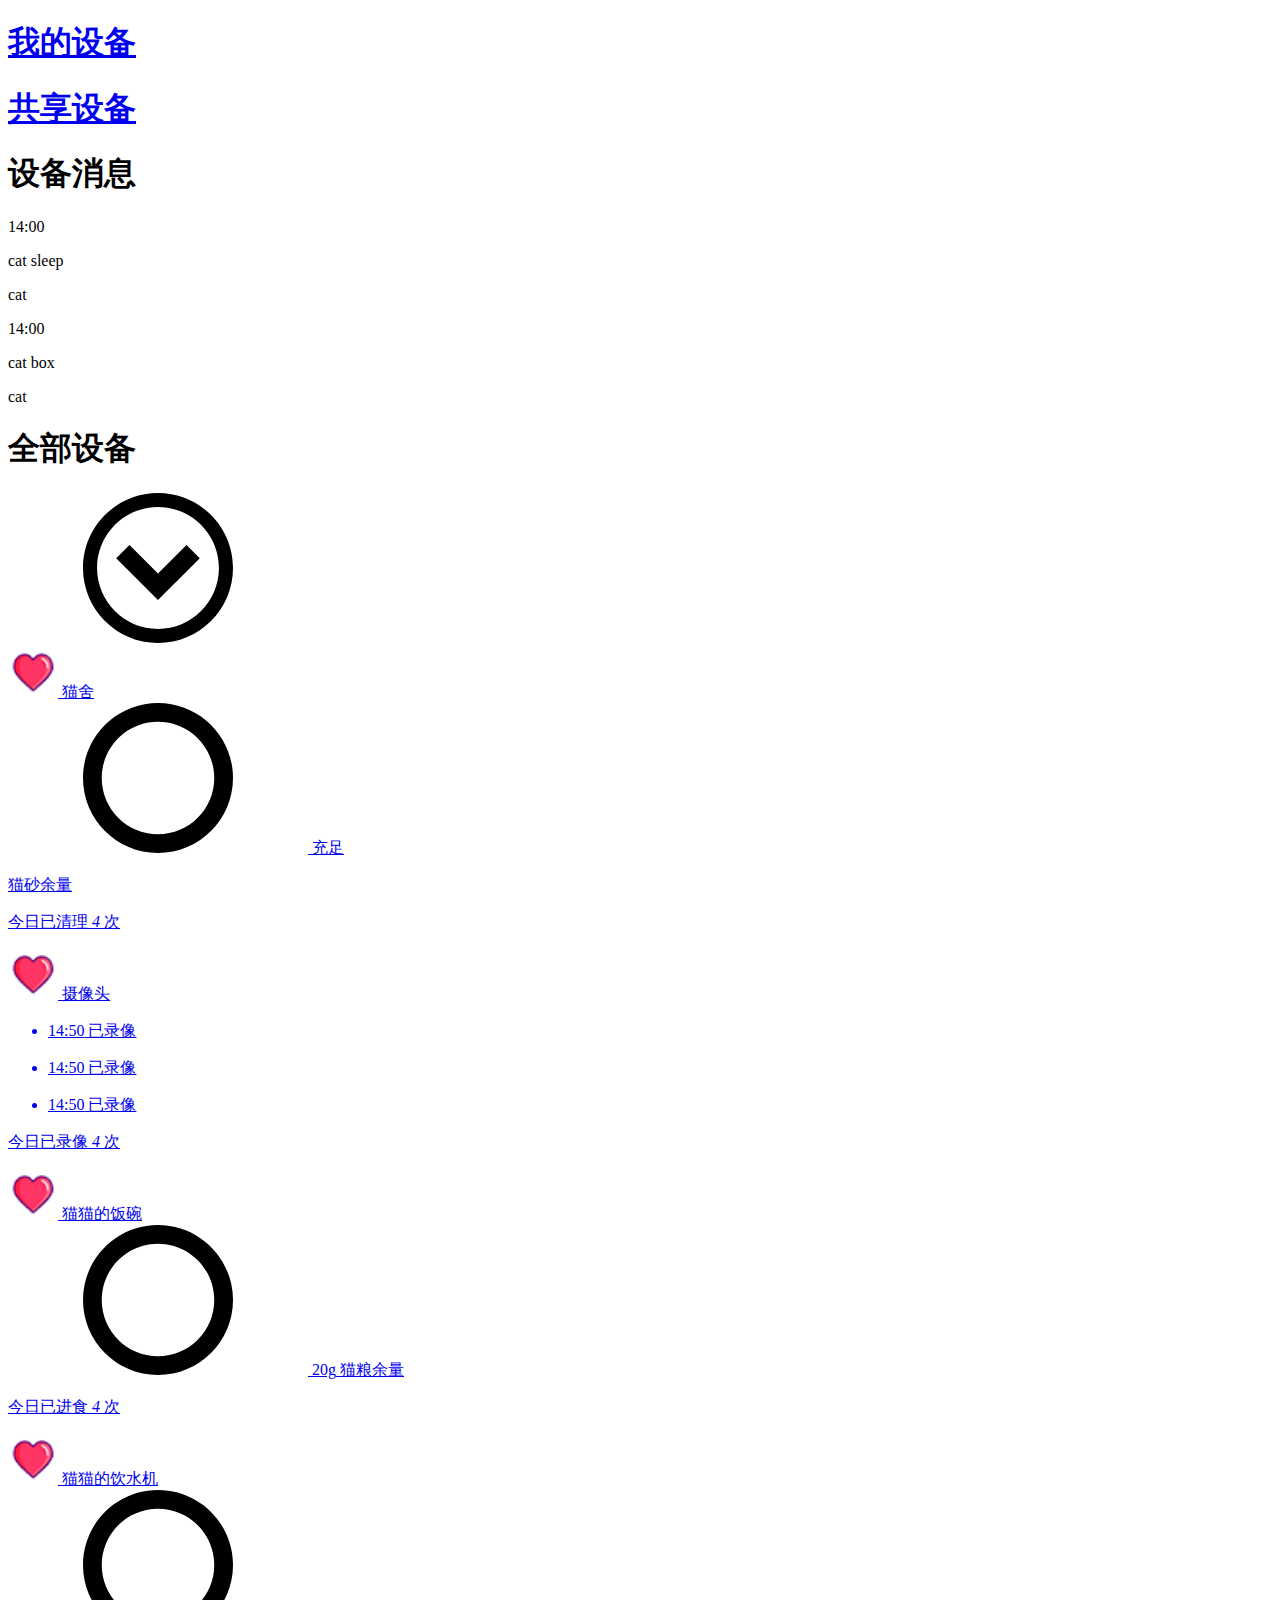
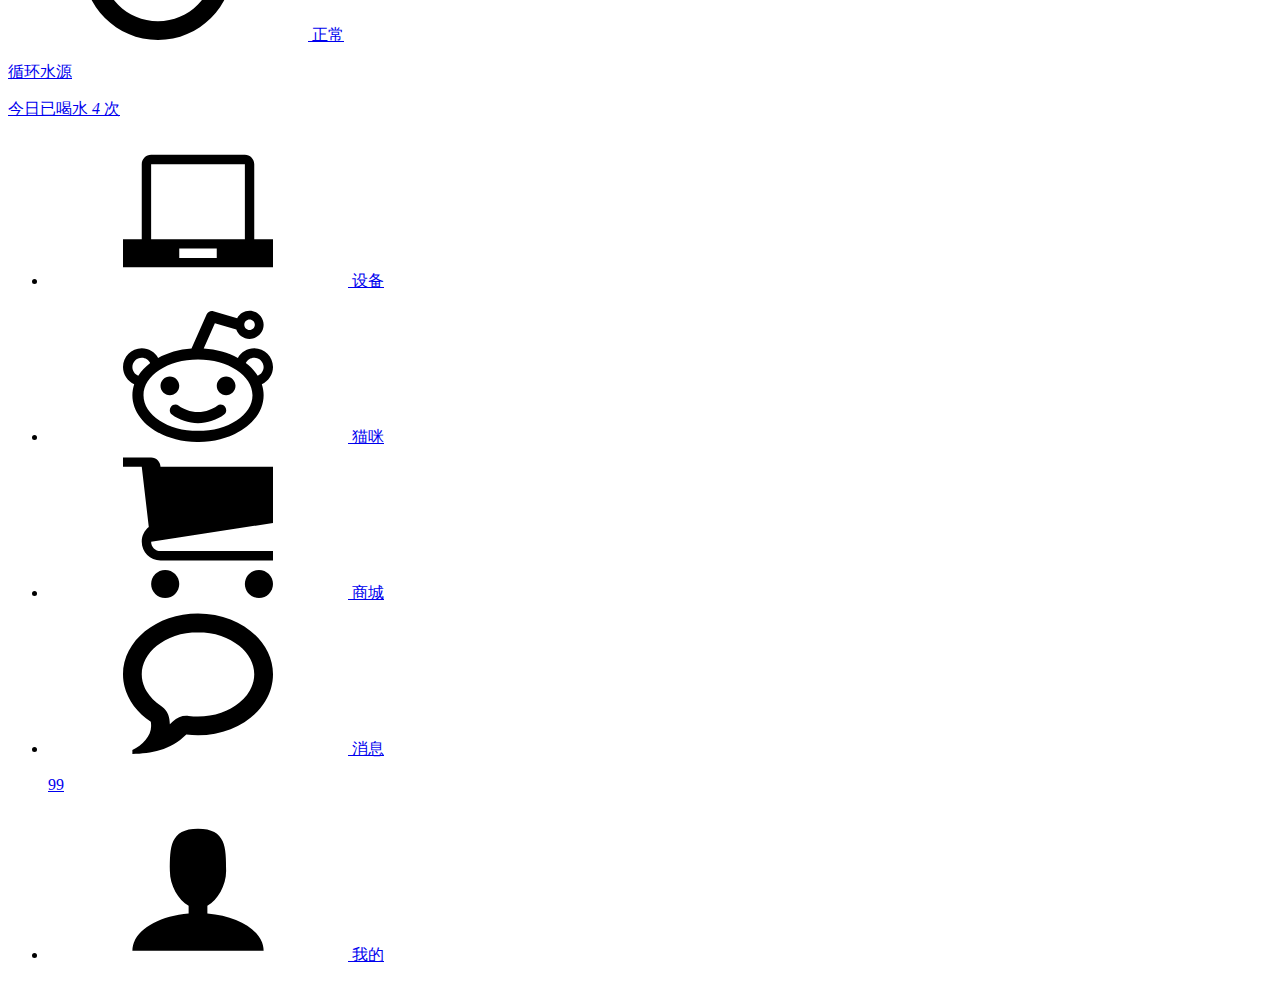
<file: index.html>
<!DOCTYPE html>
<html lang="en">

<head>
    <meta charset="UTF-8">
    <meta name="viewport" content="width=device-width, initial-scale=1.0, maximum-scale=1.0, user-scalable=0">
    <meta http-equiv="X-UA-Computer" content="ie=edge">

    <link rel="stylesheet" href="css/style.css">
    <title>CAT &mdash; 设备</title>

</head>

<body>
    <header class="header">
        <div class="header__title">
            <a href="#" class="header__title-sentence">
                <h1>我的设备</h1>
                <div class="header__title-sentence__side"></div>
            </a>
        </div>
        <div class="header__title">
            <a href="#" class="header__title-sentence">
                <h1>共享设备</h1>
                <div class="header__title-sentence__side"></div>
            </a>
        </div>
    </header>

    <section class="information">
        <div class="information-plan">
            <header class="information-plan__heading">
                <h1>设备消息</h1>

            </header>
            <div class="information-plan__content">
                <div class="information-plan__content-detail">
                    <span class="infomation-plan__content-detail__time">14:00</span>
                    <div class="infomation-plan__content-detail__text">
                        <p>cat sleep</p>
                    </div>
                    <div class="infomation-plan__content-detail__thing">

                        <p>cat</p>
                    </div>
                </div>
                <div class="information-plan__content-detail">
                    <span class="infomation-plan__content-detail__time">14:00</span>
                    <div class="infomation-plan__content-detail__text">
                        <p>cat box</p>
                    </div>
                    <div class="infomation-plan__content-detail__thing">

                        <p>cat</p>
                    </div>
                </div>
            </div>
        </div>
    </section>

    <section class="device">
        <div class="device-plan">
            <header class="device-plan__heading">
                <h1>全部设备</h1>
                <svg class="device-plan__heading-icon">
                    <use xlink:href="../img/all.svg#circle-down"></use>
                </svg>
            </header>

            <div class="device-plan__content">
                <a href="html/next.html" class="device-plan__content-detail__equipment">
                    <div class="device-plan__content-detail__equipment-container">
                        <div class="device-plan__content-detail__equipment-top">
                            <img src="img/favicon.png" alt="none"
                                class="device-plan__content-detail__equipment-top__img">
                            <span class="device-plan__content-detail__equipment-top__text">猫舍</span>
                        </div>

                        <div class="device-plan__content-detail__equipment-center">
                            <svg class="device-plan__content-detail__equipment-center__icon">
                                <use xlink:href="img/all.svg#radio-unchecked"></use>
                            </svg>
                            <span class="device-plan__content-detail__equipment-center__status">充足</span>
                            <p class="device-plan__content-detail__equipment-center__text">猫砂余量</p>
                        </div>

                        <div class="device-plan__content-detail__equipment-buttom">
                            <p class="device-plan__content-detail__equipment-buttom__text">
                                今日已清理<em> 4 </em>次
                            </p>
                        </div>
                    </div>
                </a>

                <a href="#" class="device-plan__content-detail__equipment">
                    <div class="device-plan__content-detail__equipment-container">
                        <div class="device-plan__content-detail__equipment-top">
                            <img src="img/favicon.png" alt="none"
                                class="device-plan__content-detail__equipment-top__img">
                            <span class="device-plan__content-detail__equipment-top__text">摄像头</span>
                        </div>

                        <ul class="equipment-center__information">
                            <li class="equipment-center__information--1">
                                <p>
                                    <span>14:50</span>
                                    已录像
                                </p>
                            </li>
                            <li class="equipment-center__information--2">
                                <p>
                                    <span>14:50</span>
                                    已录像
                                </p>
                            </li>
                            <li class="equipment-center__information--3">
                                <p>
                                    <span>14:50</span>
                                    已录像
                                </p>
                            </li>
                        </ul>

                        <div class="device-plan__content-detail__equipment-buttom">
                            <p class="device-plan__content-detail__equipment-buttom__text">
                                今日已录像<em> 4 </em>次
                            </p>
                        </div>
                    </div>
                </a>

                <a href="#" class="device-plan__content-detail__equipment">
                    <div class="device-plan__content-detail__equipment-container">

                        <div class="device-plan__content-detail__equipment-top">
                            <img src="img/favicon.png" alt="none"
                                class="device-plan__content-detail__equipment-top__img">
                            <span class="device-plan__content-detail__equipment-top__text">猫猫的饭碗</span>
                        </div>

                        <div class="device-plan__content-detail__equipment-center">
                            <svg class="device-plan__content-detail__equipment-center__icon">
                                <use xlink:href="img/all.svg#radio-unchecked"></use>
                            </svg>
                            <span class="device-plan__content-detail__equipment-center__status">20g</span>
                            <span class="device-plan__content-detail__equipment-center__text">猫粮余量</span>
                        </div>

                        <div class="device-plan__content-detail__equipment-buttom">
                            <p class="device-plan__content-detail__equipment-buttom__text">
                                今日已进食<em> 4 </em>次
                            </p>
                        </div>
                    </div>
                </a>

                <a href="#" class="device-plan__content-detail__equipment">
                    <div class="device-plan__content-detail__equipment-container">

                        <div class="device-plan__content-detail__equipment-top">
                            <img src="img/favicon.png" alt="none"
                                class="device-plan__content-detail__equipment-top__img">
                            <span class="device-plan__content-detail__equipment-top__text">猫猫的饮水机</span>
                        </div>

                        <div class="device-plan__content-detail__equipment-center">
                            <svg class="device-plan__content-detail__equipment-center__icon">
                                <use xlink:href="img/all.svg#radio-unchecked"></use>
                            </svg>
                            <span class="device-plan__content-detail__equipment-center__status">正常</span>
                            <p class="device-plan__content-detail__equipment-center__text">循环水源</p>
                        </div>

                        <div class="device-plan__content-detail__equipment-buttom">
                            <p class="device-plan__content-detail__equipment-buttom__text">
                                今日已喝水<em> 4 </em>次
                            </p>
                        </div>
                    </div>
                </a>

            </div>
        </div>
    </section>


    <nav class="nav">
        <ul class="nav-function">
            <li class="nav-function__list">
                <a href="index.html" class="nav-function__item">
                    <svg class="nav-function__item-icon">
                        <use xlink:href="img/all.svg#laptop"></use>
                    </svg>
                    <span class="nav-function__item-name">设备</span>
                </a>
            </li>
            <li class="nav-function__list">
                <a href="html/cat.html" class="nav-function__item">
                    <svg class="nav-function__item-icon">
                        <use xlink:href="img/all.svg#reddit"></use>
                    </svg>
                    <span class="nav-function__item-name">猫咪</span>
                </a>
            </li>
            <li class="nav-function__list">
                <a href="html/store.html" class="nav-function__item">
                    <svg class="nav-function__item-icon">
                        <use xlink:href="img/all.svg#cart"></use>
                    </svg>
                    <span class="nav-function__item-name">商城</span>
                </a>
            </li>
            <li class="nav-function__list">
                <a href="html/message.html" class="nav-function__item">
                    <svg class="nav-function__item-icon">
                        <use xlink:href="img/all.svg#bubble2"></use>
                    </svg>
                    <span class="nav-function__item-name">消息</span>
                    <p class="nav-function__item-notification">99</p>

                </a>
            </li>
            <li class="nav-function__list">
                <a href="html/self.html" class="nav-function__item">
                    <svg class="nav-function__item-icon">
                        <use xlink:href="img/all.svg#user"></use>
                    </svg>
                    <span class="nav-function__item-name">我的</span>
                    <div class="nav-function__item-inform"></div>
                </a>
            </li>
        </ul>
    </nav>
</body>

</html>
</file>
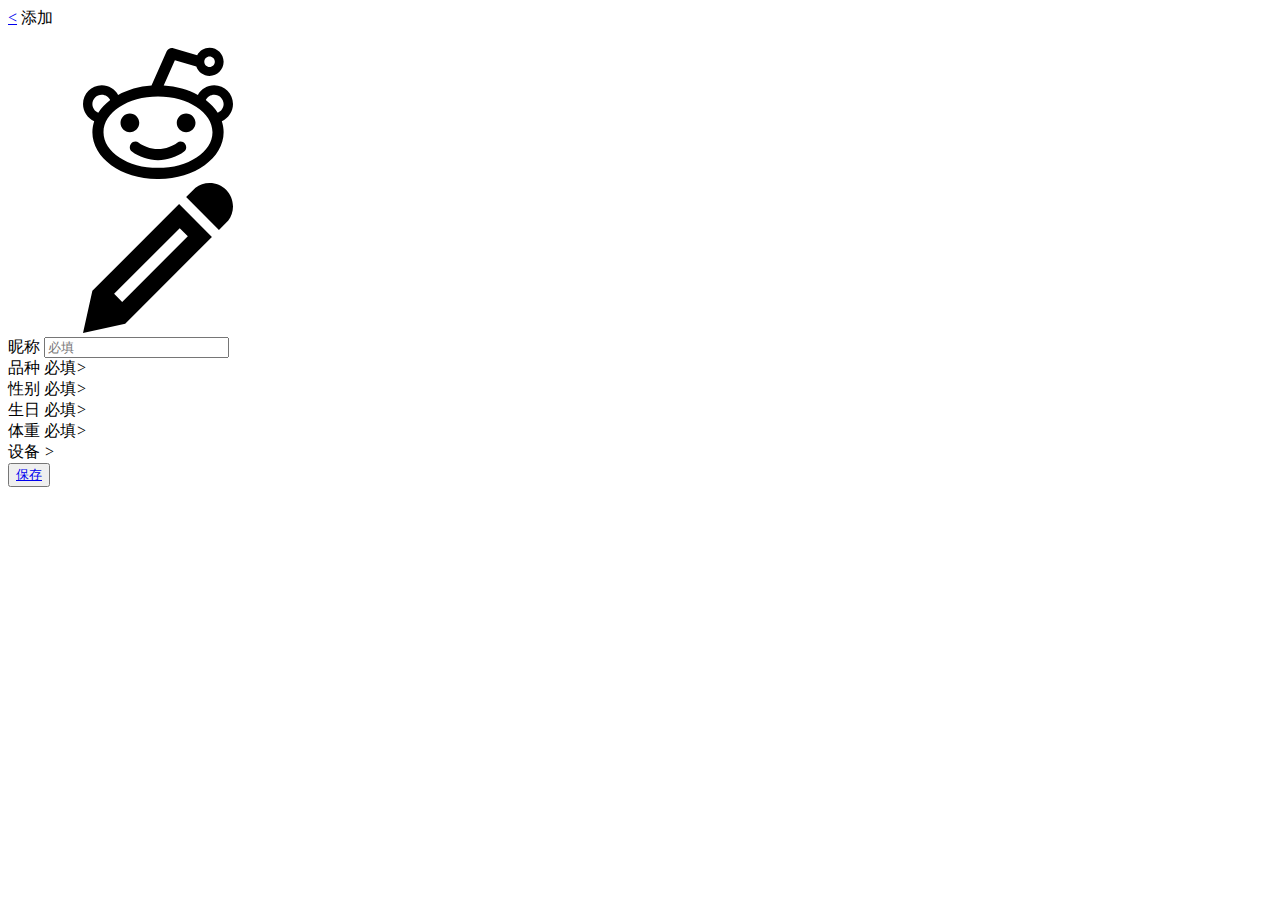
<file: html/addition.html>
<!DOCTYPE html>
<html lang="en">

<head>
    <meta charset="UTF-8">
    <meta name="viewport" content="width=device-width, initial-scale=1.0, maximum-scale=1.0, user-scalable=0">
    <meta http-equiv="X-UA-Computer" content="ie=edge">

    <link rel="stylesheet" href="../css/style.css">
    <title>CAT &mdash; 添加猫咪</title>
</head>

<body>
    <header class="escape escape-cat">
        <a href="cat.html" class="escape-direction">&lt;</a>
        <span class="escape-content">添加</span>
        <div class="escape-more">
        </div>
    </header>

    <section class="portrait">
        <div class="portrait-pic">
            <svg class="portrait-pic__mind">
                <use xlink:href="../img/all.svg#reddit"></use>
            </svg>

            <div class="portrait-pic__icon">
                <svg>
                    <use xlink:href="../img/all.svg#pencil"></use>
                </svg>
            </div>
        </div>
    </section>

    <form action="#" class="form">
        <div class="form-example">
            <span class="form-example__detail">昵称</span>
            <input type="text" class="form-example__name" placeholder="必填">
        </div>

        <div class="form-example">
            <span class="form-example__detail">品种</span>
            <span class="form-example__text">必填<em>></em></span>
        </div>
        <div class="form-example">
            <span class="form-example__detail">性别</span>
            <span class="form-example__text">必填<em>></em></span>
        </div>
        <div class="form-example">
            <span class="form-example__detail">生日</span>
            <span class="form-example__text">必填<em>></em></span>
        </div>
        <div class="form-example">
            <span class="form-example__detail">体重</span>
            <span class="form-example__text">必填<em>></em></span>
        </div>
        <div class="form-example">
            <span class="form-example__detail">设备</span>
            <span class="form-example__text"><em>></em></span>
        </div>
    </form>

    <section class="btn">
        <button type="button" class="btn-solve"><a href="cat.html">保存</a></button>
    </section>
</body>

</html>
</file>
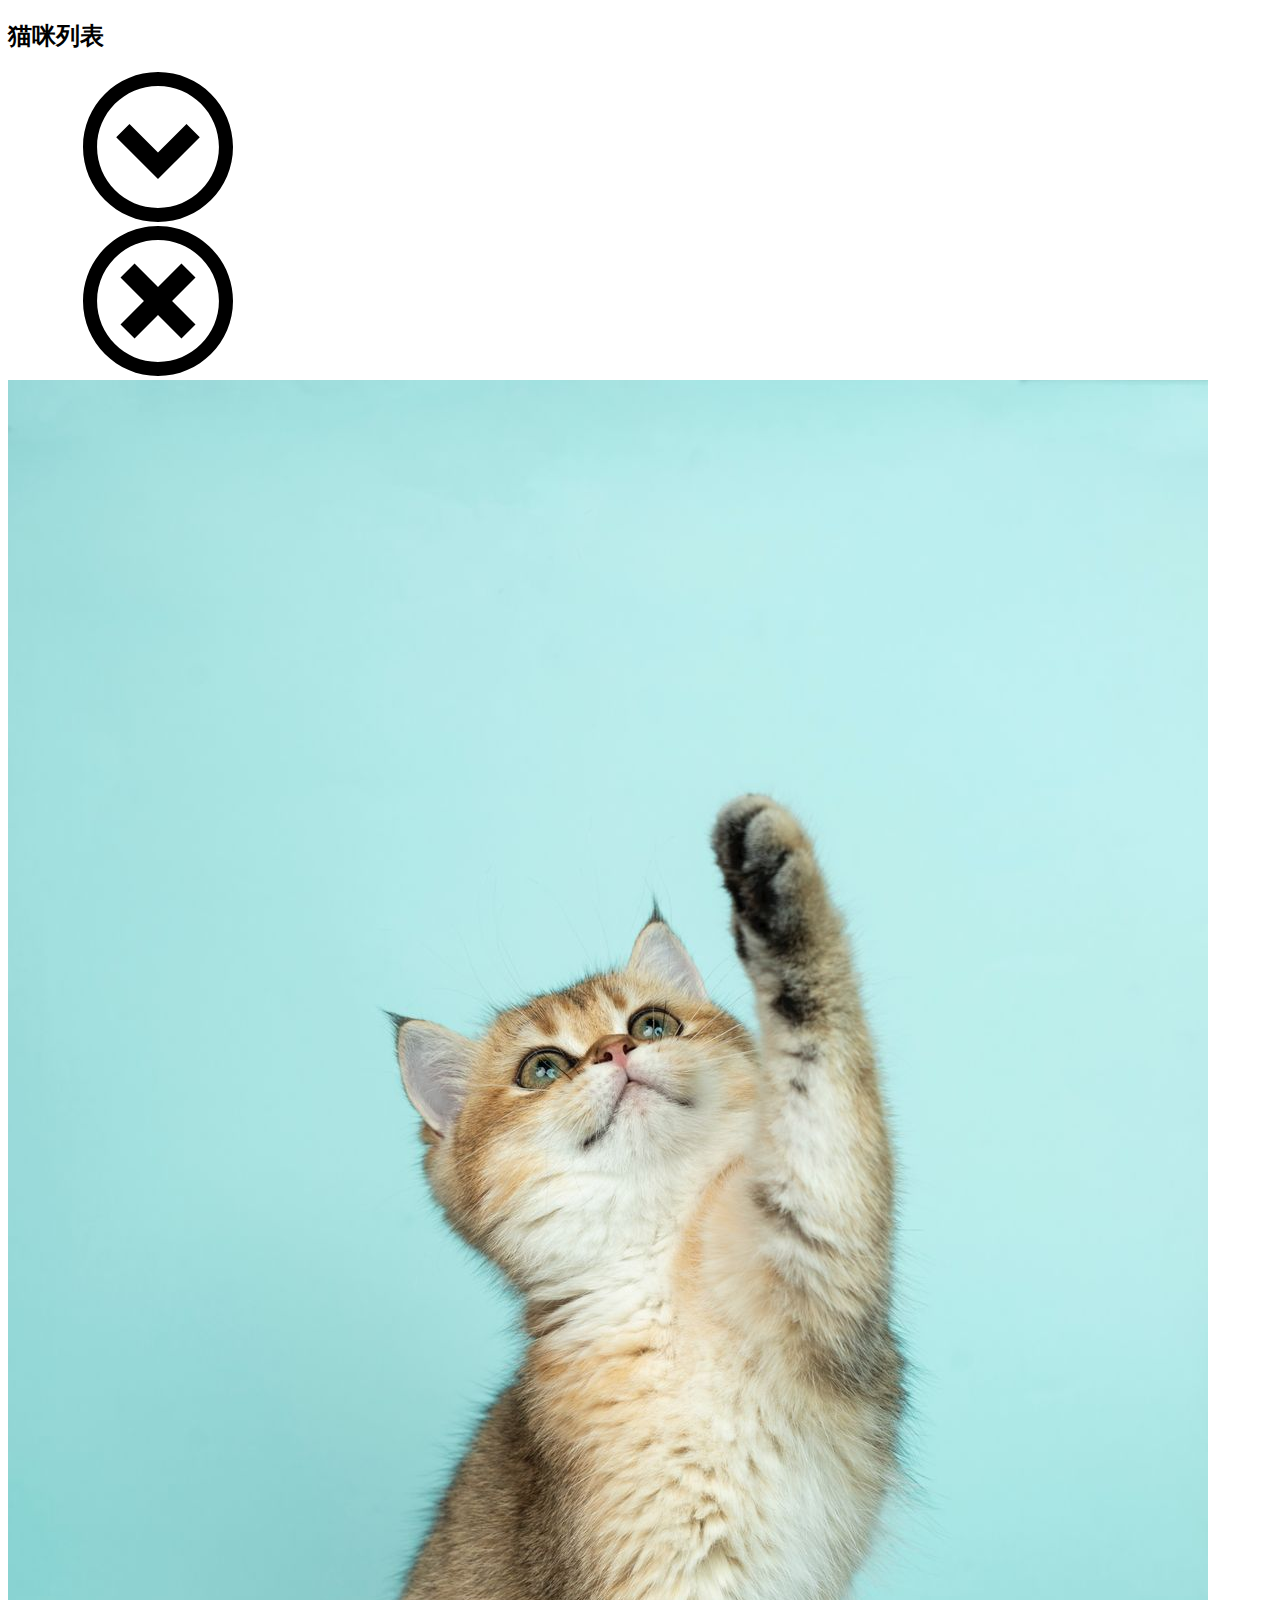
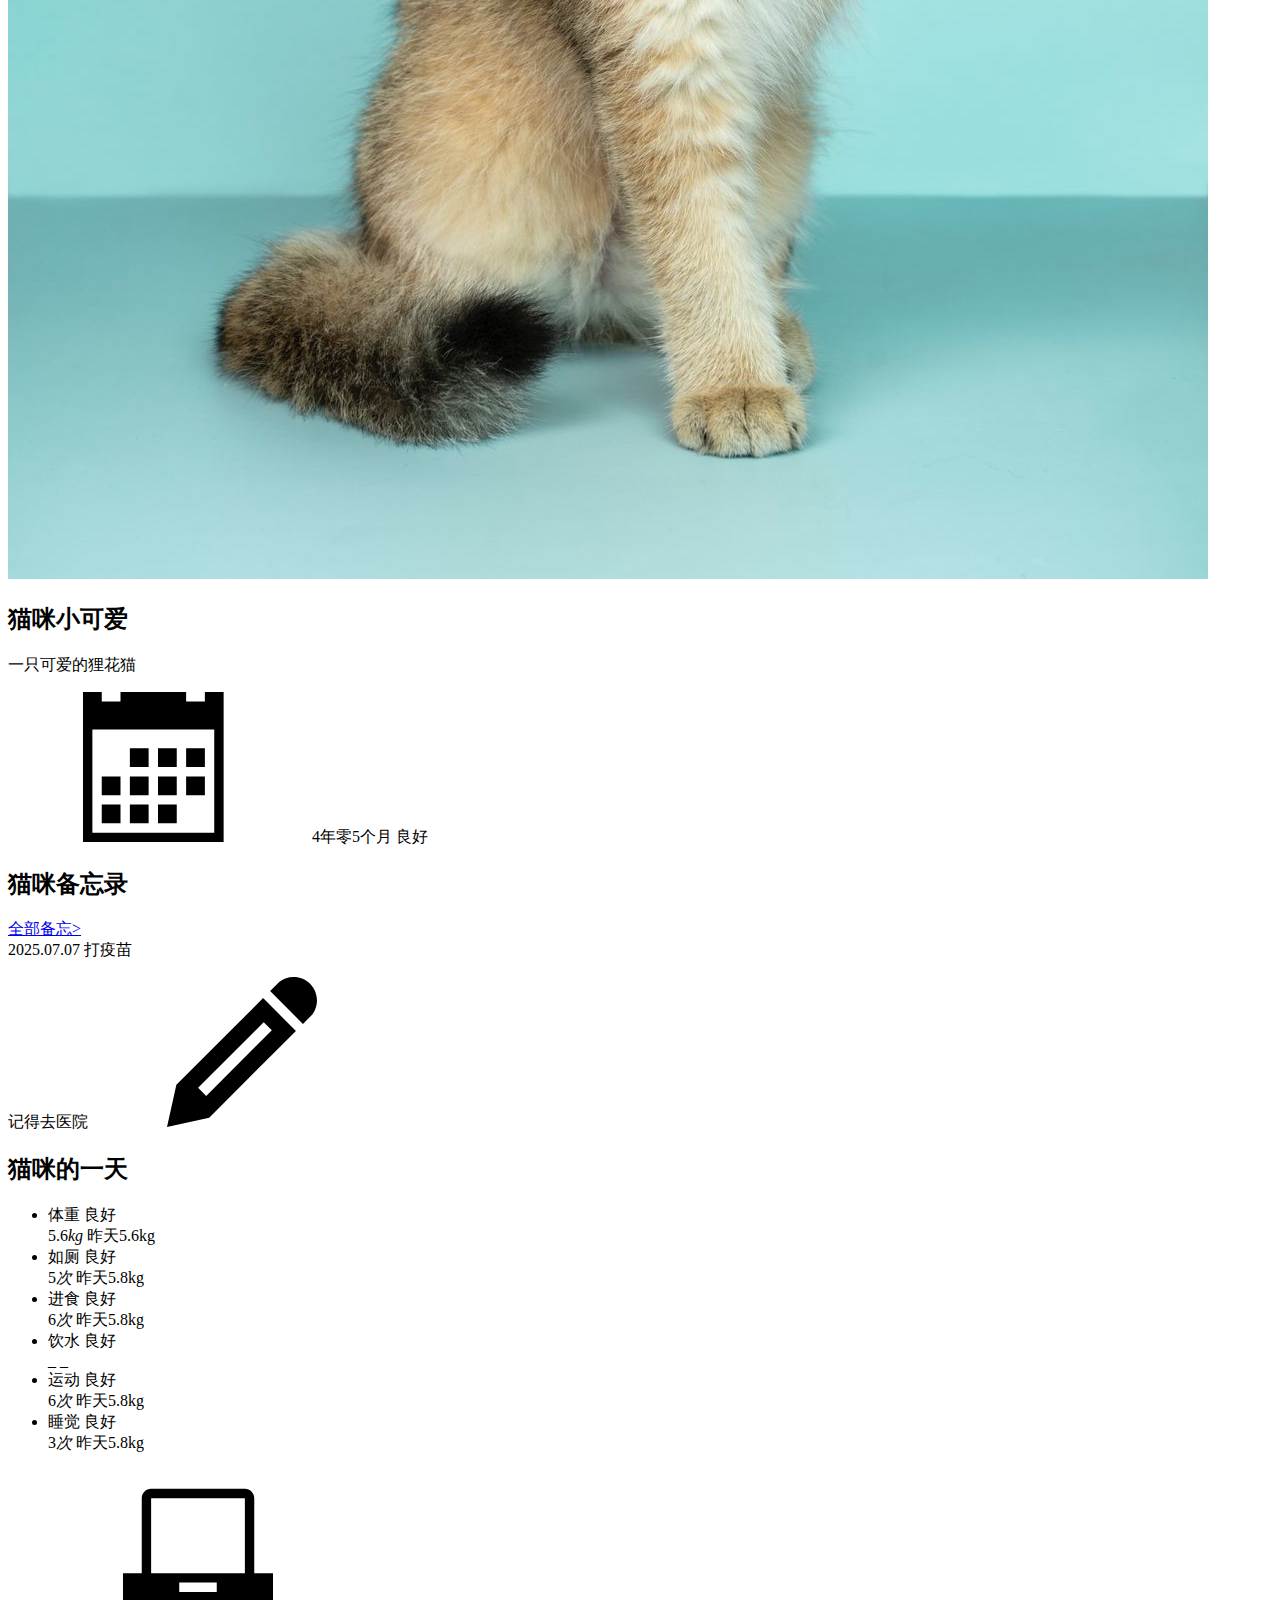
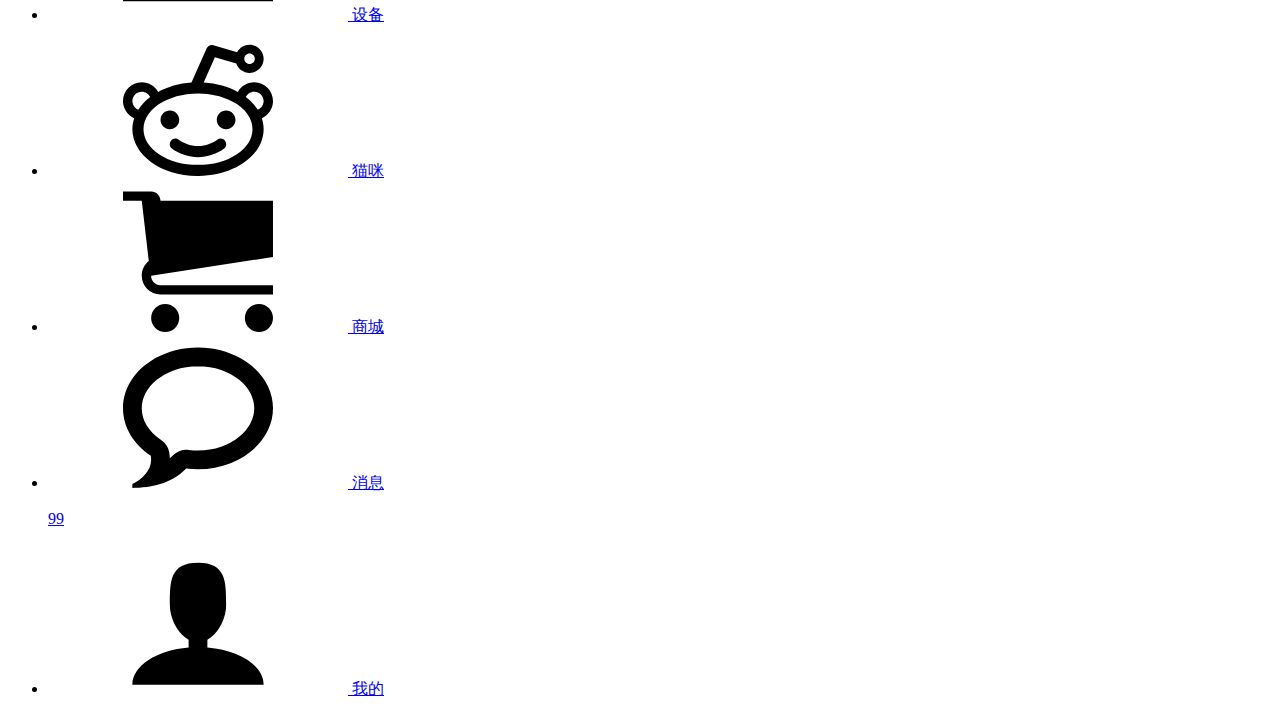
<file: html/cat.html>
<!DOCTYPE html>
<html lang="en">

<head>
    <meta charset="UTF-8">
    <meta name="viewport" content="width=device-width, initial-scale=1.0, maximum-scale=1.0, user-scalable=0">
    <meta http-equiv="X-UA-Computer" content="ie=edge">

    <link rel="stylesheet" href="../css/style.css">
    <title>CAT &mdash; 猫咪</title>
</head>

<body>
    <div class="catlist">
        <section class="catlist-header">
            <header class="catlist-header__heading">
                <h2>猫咪列表</h2>
                <svg class="catlist-header__heading-icon">
                    <use xlink:href="../img/all.svg#circle-down"></use>
                </svg>
            </header>
            <a href="addition.html">
                <svg class="catlist-header__addition">
                    <use xlink:href="../img/all.svg#cancel-circle"></use>
                </svg>
            </a>
        </section>

        <section class="catlist-content">
            <div class="catlist-content__img">
                <img src="../img/cat.jpg" alt="cat">
            </div>

            <div class="catlist-content__text">
                <header class="catlist-content__name">
                    <h2>猫咪小可爱</h2>
                </header>
                <p class="catlist-content__detail">一只可爱的狸花猫</p>
                <span class="catlist-content__birthday">
                    <svg class="catlist-content__icon">
                        <use xlink:href="../img/all.svg#calendar"></use>
                    </svg>
                    4年零5个月
                    <span class="catlist-content__status">良好</span>
                </span>
            </div>
        </section>
    </div>

    <div class="catclip">
        <section class="catclip-header">
            <h2>猫咪备忘录</h2>

            <a href="#" class="catclip-header__all">全部备忘<span>></span></a>
        </section>

        <section class="catclip-content">
            <span class="catclip-content__date">2025.07.07</span>
            <span class="catclip-content__rountine">打疫苗</span>
            <p class="catclip-content__detail">记得去医院
                <svg class="catclip-content__pen">
                    <use xlink:href="../img/all.svg#pencil"></use>
                </svg>
            </p>
        </section>
    </div>

    <div class="action">
        <section class="action-header">
            <h2>猫咪的一天</h2>
        </section>

        <ul class="action-content">
            <li class="action-content__cell action-content--layout">
                <div class="action-content__cell-header">
                    <span class="action-content__cell-header__text">体重</span>
                    <span class="action-content__cell-header__status">良好</span>
                </div>

                <div class="action-content__cell-content">
                    <span class="action-content__cell-content__large">5.6<em>kg</em></span>
                    <span class="action-content__cell-content__detail">昨天5.6kg</span>
                </div>
            </li>
            <li class="action-content__cell action-content--layout">
                <div class="action-content__cell-header">
                    <span class="action-content__cell-header__text">如厕</span>
                    <span class="action-content__cell-header__status">良好</span>
                </div>

                <div class="action-content__cell-content">
                    <span class="action-content__cell-content__large">5<em>次</em></span>
                    <span class="action-content__cell-content__detail">昨天5.8kg</span>
                </div>
            </li>
            <li class="action-content__cell action-content--layout">
                <div class="action-content__cell-header">
                    <span class="action-content__cell-header__text">进食</span>
                    <span class="action-content__cell-header__status">良好</span>
                </div>

                <div class="action-content__cell-content">
                    <span class="action-content__cell-content__large">6<em>次</em></span>
                    <span class="action-content__cell-content__detail">昨天5.8kg</span>
                </div>
            </li>
            <li class="action-content__cell action-content--layout">
                <div class="action-content__cell-header">
                    <span class="action-content__cell-header__text">饮水</span>
                    <span class="action-content__cell-header__status">良好</span>
                </div>

                <div class="action-content__cell-content">
                    <span class="action-content__cell-content__large">_</span>
                    <span class="action-content__cell-content__detail">_</span>
                </div>
            </li>
            <li class="action-content__cell action-content--layout">
                <div class="action-content__cell-header">
                    <span class="action-content__cell-header__text">运动</span>
                    <span class="action-content__cell-header__status">良好</span>
                </div>

                <div class="action-content__cell-content">
                    <span class="action-content__cell-content__large">6<em>次</em></span>
                    <span class="action-content__cell-content__detail">昨天5.8kg</span>
                </div>
            </li>
            <li class="action-content__cell action-content--layout">
                <div class="action-content__cell-header">
                    <span class="action-content__cell-header__text">睡觉</span>
                    <span class="action-content__cell-header__status">良好</span>
                </div>

                <div class="action-content__cell-content">
                    <span class="action-content__cell-content__large">3<em>次</em></span>
                    <span class="action-content__cell-content__detail">昨天5.8kg</span>
                </div>
            </li>
        </ul>
    </div>

    <nav class="nav">
        <ul class="nav-function">
            <li class="nav-function__list">
                <a href="../index.html" class="nav-function__item">
                    <svg class="nav-function__item-icon">
                        <use xlink:href="../img/all.svg#laptop"></use>
                    </svg>
                    <span class="nav-function__item-name">设备</span>
                </a>
            </li>
            <li class="nav-function__list">
                <a href="cat.html" class="nav-function__item">
                    <svg class="nav-function__item-icon">
                        <use xlink:href="../img/all.svg#reddit"></use>
                    </svg>
                    <span class="nav-function__item-name">猫咪</span>
                </a>
            </li>
            <li class="nav-function__list">
                <a href="store.html" class="nav-function__item">
                    <svg class="nav-function__item-icon">
                        <use xlink:href="../img/all.svg#cart"></use>
                    </svg>
                    <span class="nav-function__item-name">商城</span>
                </a>
            </li>
            <li class="nav-function__list">
                <a href="message.html" class="nav-function__item">
                    <svg class="nav-function__item-icon">
                        <use xlink:href="../img/all.svg#bubble2"></use>
                    </svg>
                    <span class="nav-function__item-name">消息</span>
                    <p class="nav-function__item-notification">99</p>

                </a>
            </li>
            <li class="nav-function__list">
                <a href="self.html" class="nav-function__item">
                    <svg class="nav-function__item-icon">
                        <use xlink:href="../img/all.svg#user"></use>
                    </svg>
                    <span class="nav-function__item-name">我的</span>
                    <div class="nav-function__item-inform"></div>
                </a>
            </li>
        </ul>
    </nav>
</body>

</html>
</file>
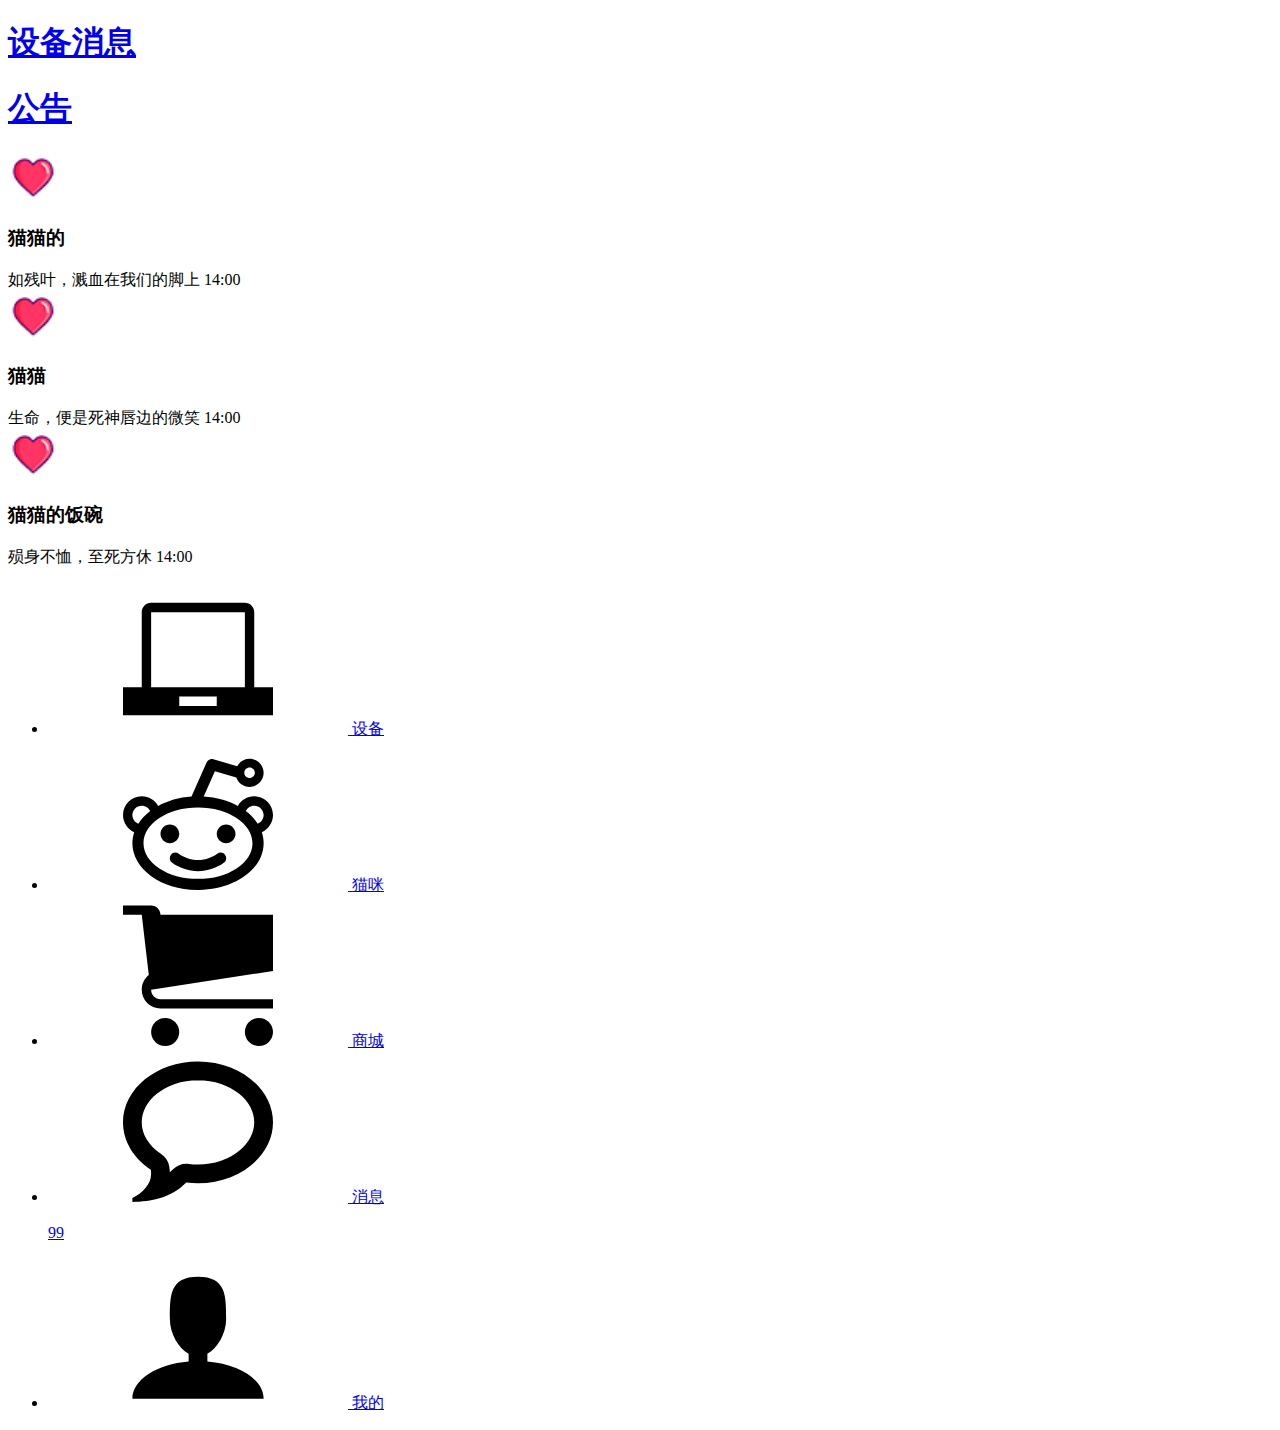
<file: html/message.html>
<!DOCTYPE html>
<html lang="en">

<head>
    <meta charset="UTF-8">
    <meta name="viewport" content="width=device-width, initial-scale=1.0, maximum-scale=1.0, user-scalable=0">
    <meta http-equiv="X-UA-Computer" content="ie=edge">

    <link rel="stylesheet" href="../css/style.css">
    <title>CAT &mdash; 消息</title>
</head>

<body>
    <header class="header">
        <div class="header__title">
            <a href="#" class="header__title-sentence">
                <h1>设备消息</h1>
                <div class="header__title-sentence__side"></div>
            </a>
        </div>
        <div class="header__title">
            <a href="#" class="header__title-sentence">
                <h1>公告</h1>
                <div class="header__title-sentence__side"></div>
            </a>
        </div>
    </header>

    <section class="message">
        <div class="message-content">
            <img src="../img/favicon.png" alt="" class="message-content__img">
            <div class="message-content__text">
                <h3 class="message-content__text-header">猫猫的</h3>
                <div class="message-content__text-detail">
                    如残叶，溅血在我们的脚上
                    <span>14:00</span>
                </div>
            </div>
        </div>

        <div class="message-content">
            <img src="../img/favicon.png" alt="" class="message-content__img">
            <div class="message-content__text">
                <h3 class="message-content__text-header">猫猫</h3>
                <div class="message-content__text-detail">
                    生命，便是死神唇边的微笑
                    <span>14:00</span>
                </div>
            </div>
        </div>

        <div class="message-content">
            <img src="../img/favicon.png" alt="" class="message-content__img">
            <div class="message-content__text">
                <h3 class="message-content__text-header">猫猫的饭碗</h3>
                <div class="message-content__text-detail">
                    殒身不恤，至死方休
                    <span>14:00</span>
                </div>
            </div>
        </div>
    </section>

    <nav class="nav">
        <ul class="nav-function">
            <li class="nav-function__list">
                <a href="../index.html" class="nav-function__item">
                    <svg class="nav-function__item-icon">
                        <use xlink:href="../img/all.svg#laptop"></use>
                    </svg>
                    <span class="nav-function__item-name">设备</span>
                </a>
            </li>
            <li class="nav-function__list">
                <a href="cat.html" class="nav-function__item">
                    <svg class="nav-function__item-icon">
                        <use xlink:href="../img/all.svg#reddit"></use>
                    </svg>
                    <span class="nav-function__item-name">猫咪</span>
                </a>
            </li>
            <li class="nav-function__list">
                <a href="store.html" class="nav-function__item">
                    <svg class="nav-function__item-icon">
                        <use xlink:href="../img/all.svg#cart"></use>
                    </svg>
                    <span class="nav-function__item-name">商城</span>
                </a>
            </li>
            <li class="nav-function__list">
                <a href="message.html" class="nav-function__item">
                    <svg class="nav-function__item-icon">
                        <use xlink:href="../img/all.svg#bubble2"></use>
                    </svg>
                    <span class="nav-function__item-name">消息</span>
                    <p class="nav-function__item-notification">99</p>

                </a>
            </li>
            <li class="nav-function__list">
                <a href="self.html" class="nav-function__item">
                    <svg class="nav-function__item-icon">
                        <use xlink:href="../img/all.svg#user"></use>
                    </svg>
                    <span class="nav-function__item-name">我的</span>
                    <div class="nav-function__item-inform"></div>
                </a>
            </li>
        </ul>
    </nav>
</body>

</html>
</file>
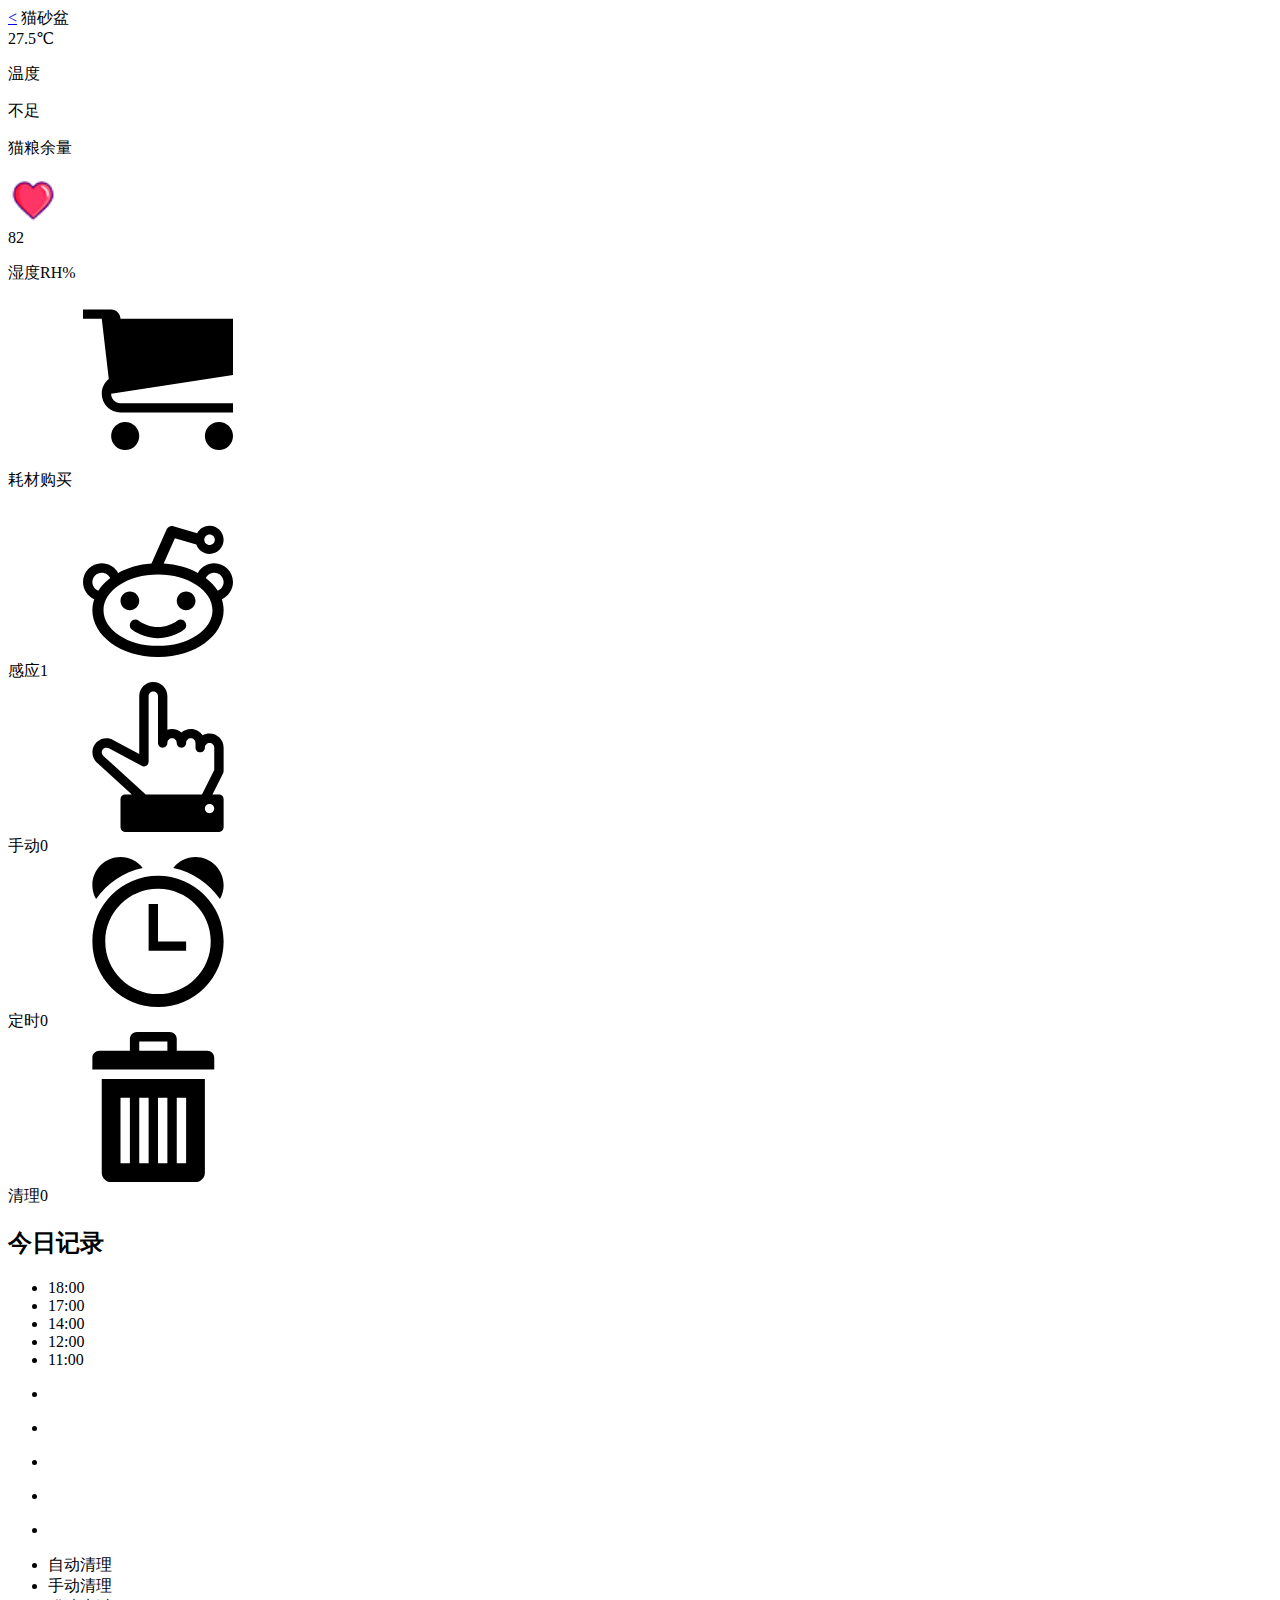
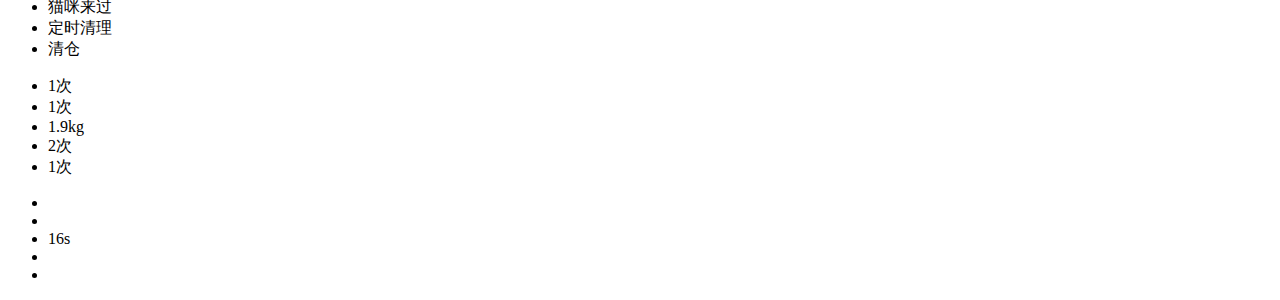
<file: html/next.html>
<!DOCTYPE html>
<html lang="en">

<head>
    <meta charset="UTF-8">
    <meta name="viewport" content="width=device-width, initial-scale=1.0, maximum-scale=1.0, user-scalable=0">
    <meta http-equiv="X-UA-Computer" content="ie=edge">

    <link rel="stylesheet" href="../css/style.css">
    <title>CAT &mdash; next</title>

</head>

<body>
    <header class="escape">
        <a href="../index.html" class="escape-direction">&lt;</a>
        <span class="escape-content">猫砂盆</span>
        <div class="escape-more">
            <div class="escape-more__dot"></div>
            <div class="escape-more__dot"></div>
            <div class="escape-more__dot"></div>
        </div>
    </header>

    <section class="machine">
        <div class="machine-detail">
            <div class="machine-detail__sketch--1">
                <div class="machine-detail__sketch-frame">
                    <span class="machine-detail__sketch-top">
                        27.5<span class="machine-detail__sketch-top__tem">&#x2103;</span>
                    </span>
                    <p class="machine-detail__sketch-buttom">
                        温度
                    </p>
                </div>
                <div class="machine-detail__sketch-frame">
                    <span class="machine-detail__sketch-top">
                        不足
                    </span>
                    <p class="machine-detail__sketch-buttom">
                        猫粮余量
                    </p>
                </div>
            </div>

            <img src="../img/favicon.png" alt="device" class="machine-detail__sketch-img">

            <div class="machine-detail__sketch--2">
                <div class="machine-detail__sketch-frame">
                    <span class="machine-detail__sketch-top">
                        82
                    </span>
                    <p class="machine-detail__sketch-buttom">
                        湿度RH%
                    </p>
                </div>
                <div class="machine-detail__sketch-frame">
                    <svg class="machine-detail__sketch-icon">
                        <use xlink:href="../img/all.svg#cart"></use>
                    </svg>
                    <p class="machine-detail__sketch-buttom">
                        耗材购买
                    </p>
                </div>
            </div>
        </div>


        <div class="machine-nav">
            <div class="machine-nav__detail">
                <div class="machine-nav__detail-icon machine-nav__detail-icon-type">
                    <svg class="machine-nav__detail-icon-type__svg">
                        <use xlink:href="../img/all.svg#reddit"></use>
                    </svg>
                </div>
                <span class="machine-nav__detail-text">感应1</span>
            </div>

            <div class="machine-nav__detail">
                <div class="machine-nav__detail-icon">
                    <svg>
                        <use xlink:href="../img/all.svg#point-up"></use>
                    </svg>
                </div>
                <span class="machine-nav__detail-text">手动0</span>

            </div>
            <div class="machine-nav__detail">
                <div class="machine-nav__detail-icon">
                    <svg>
                        <use xlink:href="../img/all.svg#alarm"></use>
                    </svg>
                </div>
                <span class="machine-nav__detail-text">定时0</span>

            </div>
            <div class="machine-nav__detail">
                <div class="machine-nav__detail-icon">
                    <svg>
                        <use xlink:href="../img/all.svg#bin"></use>
                    </svg>
                </div>
                <span class="machine-nav__detail-text">清理0</span>

            </div>
        </div>

        <div class="machine-data">
            <div class="machine-data__header">
                <h2>今日记录</h2>
            </div>
            <div class="machine-data__content">
                <ul class="machine-data__content-time">
                    <li class="machine-data__content-time__clock">18:00</li>
                    <li class="machine-data__content-time__clock">17:00</li>
                    <li class="machine-data__content-time__clock">14:00</li>
                    <li class="machine-data__content-time__clock">12:00</li>
                    <li class="machine-data__content-time__clock">11:00</li>
                </ul>

                <ul class="machine-data__content-dot">
                    <li>
                        <div class="machine-data__content-dot__spot"></div>
                    </li>
                    <li>
                        <div class="machine-data__content-dot__spot"></div>
                    </li>
                    <li>
                        <div class="machine-data__content-dot__spot"></div>
                    </li>
                    <li>
                        <div class="machine-data__content-dot__spot"></div>
                    </li>
                    <li>
                        <div class="machine-data__content-dot__spot"></div>
                    </li>
                </ul>

                <ul class="machine-data__content-action">
                    <li class="machine-data__content-action__text">自动清理</li>
                    <li class="machine-data__content-action__text">手动清理</li>
                    <li class="machine-data__content-action__text">猫咪来过</li>
                    <li class="machine-data__content-action__text">定时清理</li>
                    <li class="machine-data__content-action__text">清仓</li>
                </ul>

                <ul class="machine-data__content-times">
                    <li class="machine-data__content-times__time">1次</li>
                    <li class="machine-data__content-times__time">1次</li>
                    <li class="machine-data__content-times__time">1.9kg</li>
                    <li class="machine-data__content-times__time">2次</li>
                    <li class="machine-data__content-times__time">1次</li>
                </ul>
                <ul class="machine-data__content-continue">
                    <li class="machine-data__content-continue__second"></li>
                    <li class="machine-data__content-continue__second"></li>
                    <li class="machine-data__content-continue__second">16s</li>
                    <li class="machine-data__content-continue__second"></li>
                    <li class="machine-data__content-continue__second"></li>
                </ul>
            </div>

        </div>
    </section>
</body>

</html>
</file>
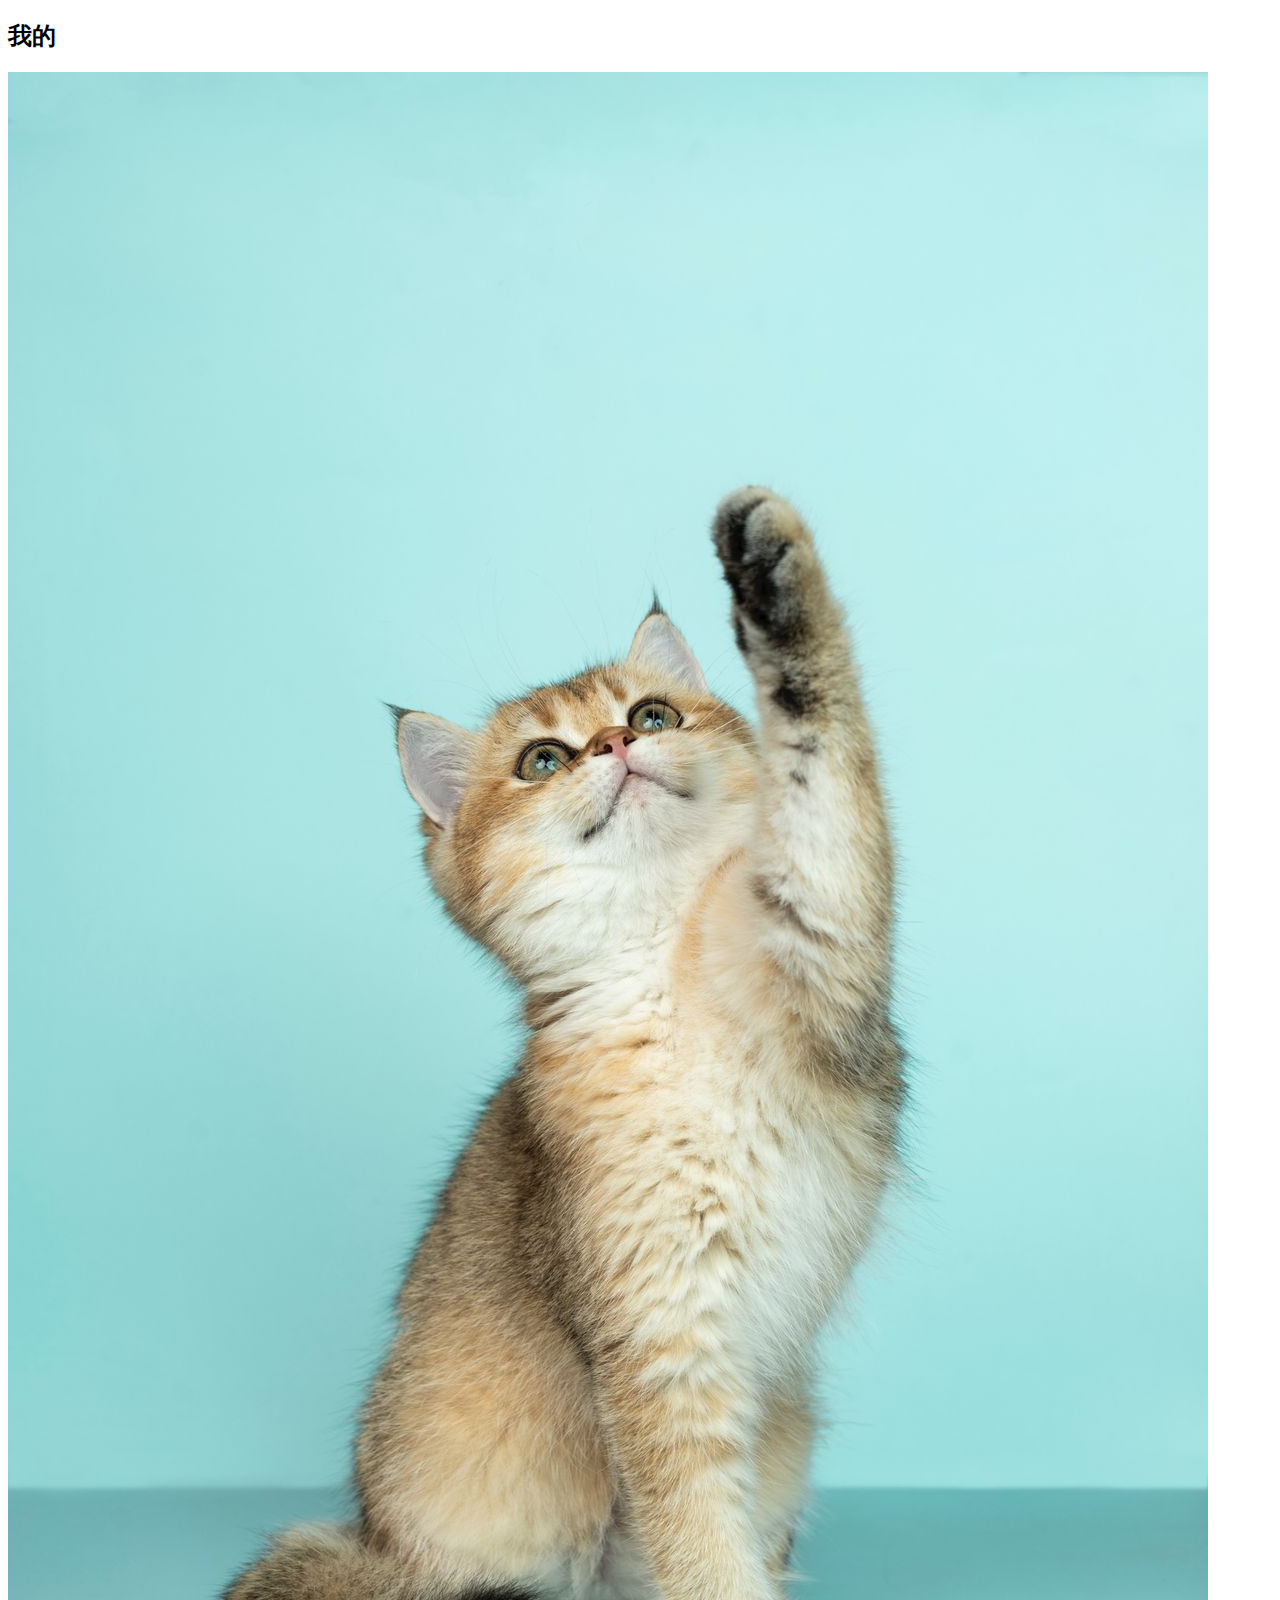
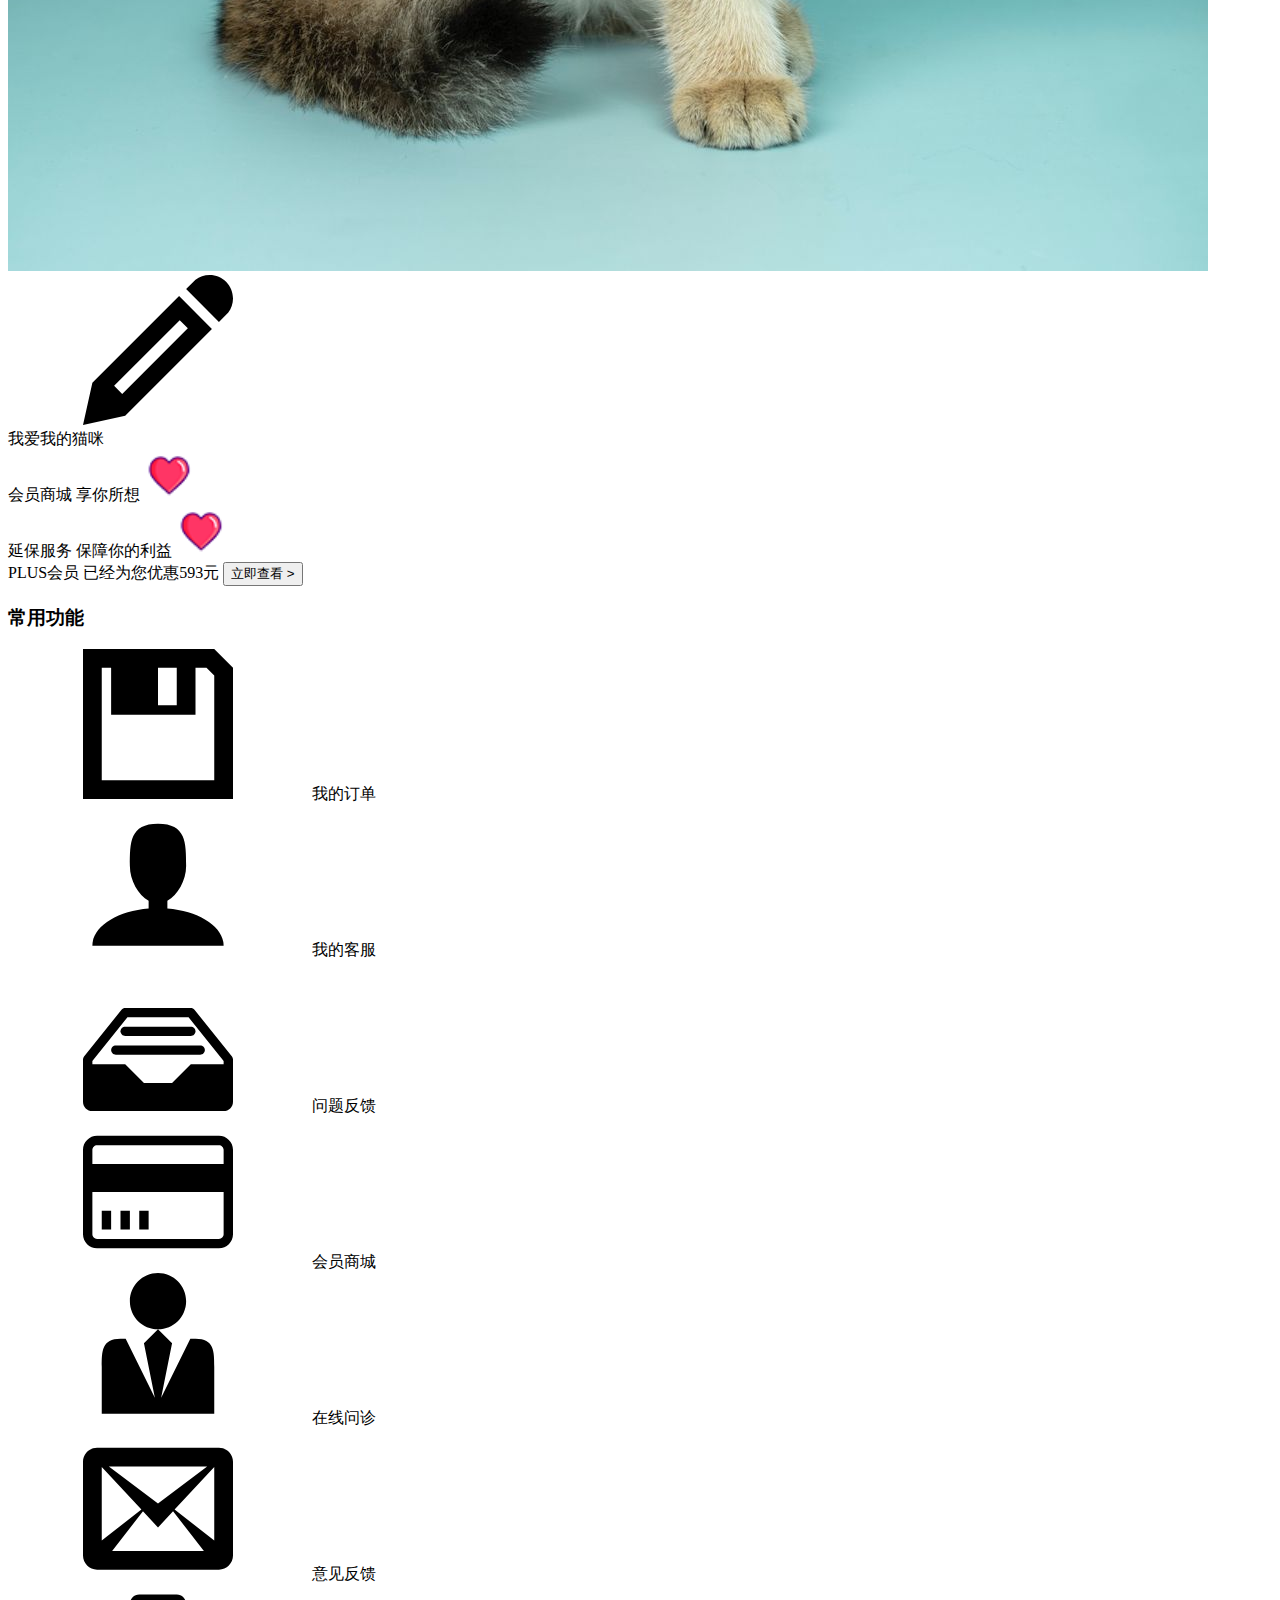
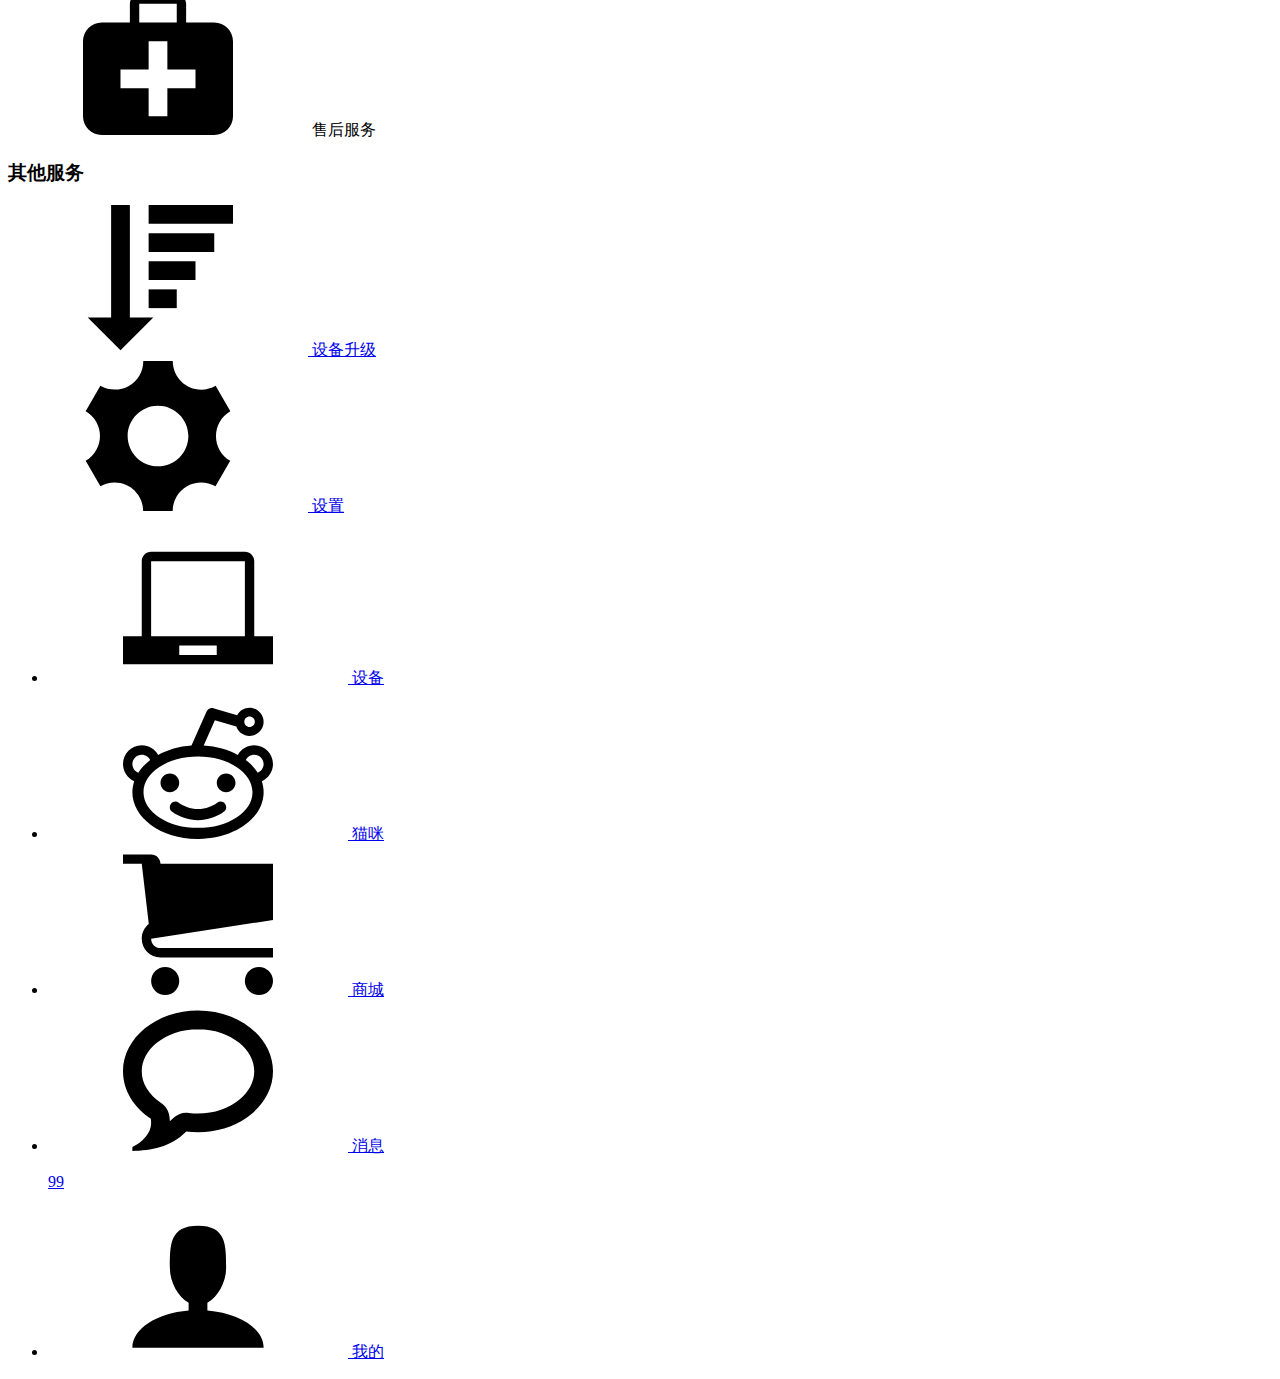
<file: html/self.html>
<!DOCTYPE html>
<html lang="en">

<head>
    <meta charset="UTF-8">
    <meta name="viewport" content="width=device-width, initial-scale=1.0, maximum-scale=1.0, user-scalable=0">
    <meta http-equiv="X-UA-Computer" content="ie=edge">

    <link rel="stylesheet" href="../css/style.css">
    <title>CAT &mdash; 我的</title>
</head>

<body>
    <section class="self">
        <header class="self-header">
            <h2>我的</h2>
        </header>

        <div class="self-content">
            <div class="self-content__pic">
                <img src="../img/cat.jpg" alt="cat" class="self-content__pic-img">
                <div class="self-content__pic-icon">
                    <svg>
                        <use xlink:href="../img/all.svg#pencil"></use>
                    </svg>
                </div>
            </div>
            <span class="self-content__name">我爱我的猫咪</span>
        </div>
    </section>

    <section class="model">
        <div class="model-content model-content--left">
            <span class="model-content__header">
                会员商城
                <span class="model-content__text">享你所想</span>
            </span>

            <img src="../img/favicon.png" alt="" class="model-content__img">
        </div>
        <div class="model-content model-content--right">
            <span class="model-content__header">
                延保服务
                <span class="model-content__text">保障你的利益</span>
            </span>

            <img src="../img/favicon.png" alt="" class="model-content__img">
        </div>
    </section>

    <section class="function">
        <div class="function-top">
            <span class="function-top__plus">PLUS会员</span>
            <span class="function-top__text">已经为您优惠593元</span>
            <button href="#" class="function-top__btn">立即查看 ></button>
        </div>
        <div class="function-normal">
            <h3 class="function-normal__heading">常用功能</h3>
            <div class="function-normal__nav">
                <div class="function-normal__nav-detail">
                    <svg class="function-normal__nav-detail__icon function-normal__nav-detail__icon--1">
                        <use xlink:href="../img/all.svg#floppy-disk"></use>
                    </svg>
                    <span class="function-normal__nav-detail__name">我的订单</span>
                </div>
                <div class="function-normal__nav-detail">
                    <svg class="function-normal__nav-detail__icon function-normal__nav-detail__icon--2">
                        <use xlink:href="../img/all.svg#user"></use>
                    </svg>
                    <span class="function-normal__nav-detail__name">我的客服</span>
                </div>
                <div class="function-normal__nav-detail">
                    <svg class="function-normal__nav-detail__icon function-normal__nav-detail__icon--3">
                        <use xlink:href="../img/all.svg#drawer"></use>
                    </svg>
                    <span class="function-normal__nav-detail__name">问题反馈</span>
                </div>
                <div class="function-normal__nav-detail">
                    <svg class="function-normal__nav-detail__icon function-normal__nav-detail__icon--4">
                        <use xlink:href="../img/all.svg#credit-card"></use>
                    </svg>
                    <span class="function-normal__nav-detail__name">会员商城</span>
                </div>
                <div class="function-normal__nav-detail">
                    <svg class="function-normal__nav-detail__icon function-normal__nav-detail__icon--5">
                        <use xlink:href="../img/all.svg#user-tie"></use>
                    </svg>
                    <span class="function-normal__nav-detail__name">在线问诊</span>
                </div>
                <div class="function-normal__nav-detail">
                    <svg class="function-normal__nav-detail__icon function-normal__nav-detail__icon--6">
                        <use xlink:href="../img/all.svg#envelop"></use>
                    </svg>
                    <span class="function-normal__nav-detail__name">意见反馈</span>
                </div>
                <div class="function-normal__nav-detail">
                    <svg class="function-normal__nav-detail__icon function-normal__nav-detail__icon--7">
                        <use xlink:href="../img/all.svg#aid-kit"></use>
                    </svg>
                    <span class="function-normal__nav-detail__name">售后服务</span>
                </div>
            </div>
        </div>

        <div class="function-other">
            <h3 class="function-other__header">其他服务</h3>

            <div class="function-other__nav">
                <a href="#" class="function-other__nav-detail">
                    <div>
                        <svg class="function-other__nav-detail__icon function-other__nav-detail__icon--1">
                            <use xlink:href="../img/all.svg#sort-amount-desc"></use>
                        </svg>

                        <span class="function-other__nav-detail__name">设备升级</span>
                    </div>
                </a>

                <a href="../html/settings.html" class="function-other__nav-detail">
                    <div>
                        <svg class="function-other__nav-detail__icon function-other__nav-detail__icon--2">
                            <use xlink:href="../img/all.svg#cog"></use>
                        </svg>

                        <span class="function-other__nav-detail__name">设置</span>
                    </div>
                </a>
                <div class="function-other__nav-detail"></div>
                <div class="function-other__nav-detail"></div>
                <div class="function-other__nav-detail"></div>
                <div class="function-other__nav-detail"></div>
                <div class="function-other__nav-detail"></div>
            </div>
        </div>
    </section>


    <nav class="nav">
        <ul class="nav-function">
            <li class="nav-function__list">
                <a href="../index.html" class="nav-function__item">
                    <svg class="nav-function__item-icon">
                        <use xlink:href="../img/all.svg#laptop"></use>
                    </svg>
                    <span class="nav-function__item-name">设备</span>
                </a>
            </li>
            <li class="nav-function__list">
                <a href="cat.html" class="nav-function__item">
                    <svg class="nav-function__item-icon">
                        <use xlink:href="../img/all.svg#reddit"></use>
                    </svg>
                    <span class="nav-function__item-name">猫咪</span>
                </a>
            </li>
            <li class="nav-function__list">
                <a href="store.html" class="nav-function__item">
                    <svg class="nav-function__item-icon">
                        <use xlink:href="../img/all.svg#cart"></use>
                    </svg>
                    <span class="nav-function__item-name">商城</span>
                </a>
            </li>
            <li class="nav-function__list">
                <a href="message.html" class="nav-function__item">
                    <svg class="nav-function__item-icon">
                        <use xlink:href="../img/all.svg#bubble2"></use>
                    </svg>
                    <span class="nav-function__item-name">消息</span>
                    <p class="nav-function__item-notification">99</p>

                </a>
            </li>
            <li class="nav-function__list">
                <a href="self.html" class="nav-function__item">
                    <svg class="nav-function__item-icon">
                        <use xlink:href="../img/all.svg#user"></use>
                    </svg>
                    <span class="nav-function__item-name">我的</span>
                    <div class="nav-function__item-inform"></div>
                </a>
            </li>
        </ul>
    </nav>
</body>

</html>
</file>
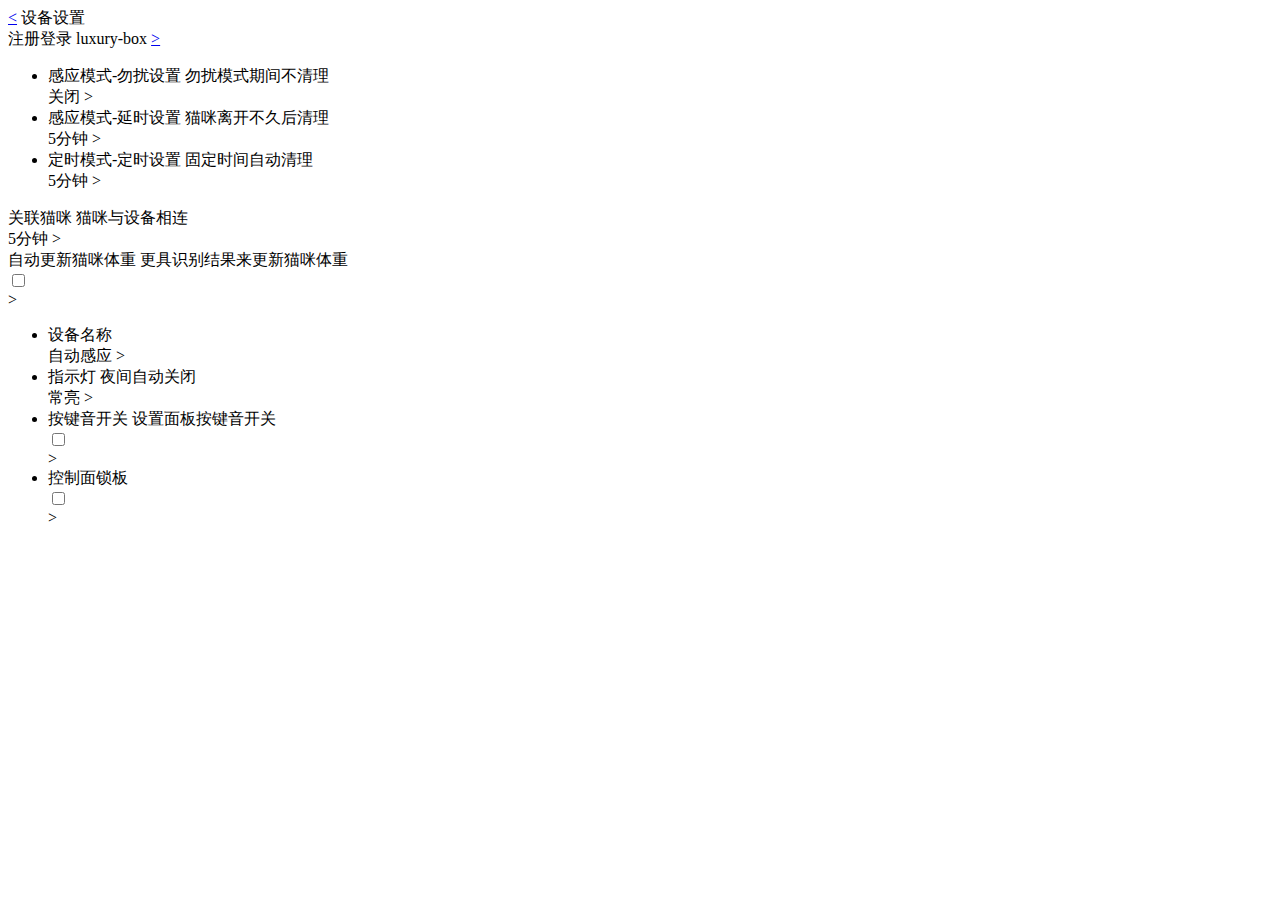
<file: html/settings.html>
<!DOCTYPE html>
<html lang="en">

<head>
    <meta charset="UTF-8">
    <meta name="viewport" content="width=device-width, initial-scale=1.0, maximum-scale=1.0, user-scalable=0">
    <meta http-equiv="X-UA-Computer" content="ie=edge">

    <link rel="stylesheet" href="../css/style.css">
    <title>CAT &mdash; 设置</title>
</head>

<body style="background-color: rgba(255, 255, 255, 0.968);">
    <header class="escape escape-settings">
        <a href="self.html" class="escape-direction">&lt;</a>
        <span class="escape-content">设备设置</span>
        <div class="escape-more">
        </div>
    </header>

    <section class="setting">
        <div class="setting-box">
            <div class="setting-box__name">
                <span class="setting-box__name-name">注册登录</span>
                <span class="setting-box__name-text">
                    luxury-box
                    <a href="login.html" class="setting-box__name-last">></a>
                </span>
            </div>
            <ul class="setting-box__model">
                <li>
                    <div>
                        <span class="setting-box__model-name">感应模式-勿扰设置</span>
                        <span class="setting-box__model-text">勿扰模式期间不清理</span>
                    </div>
                    <div>
                        <span class="setting-box__model-status">
                            关闭
                        </span>
                        <span class="setting-box__model-last">></span>
                    </div>
                </li>
                <li>
                    <div>
                        <span class="setting-box__model-name">感应模式-延时设置</span>
                        <span class="setting-box__model-text">猫咪离开不久后清理</span>
                    </div>
                    <div>
                        <span class="setting-box__model-status">
                            5分钟
                        </span>
                        <span class="setting-box__model-last">></span>
                    </div>
                </li>
                <li>
                    <div>
                        <span class="setting-box__model-name">定时模式-定时设置</span>
                        <span class="setting-box__model-text">固定时间自动清理</span>
                    </div>
                    <div>
                        <span class="setting-box__model-status">
                            5分钟
                        </span>
                        <span class="setting-box__model-last">></span>
                    </div>
                </li>
            </ul>
            <div class="setting-box__contect">
                <div>
                    <span class="setting-box__contect-name">关联猫咪</span>
                    <span class="setting-box__contect-text">猫咪与设备相连</span>
                </div>
                <div>
                    <span class="setting-box__contect-status">
                        5分钟
                    </span>
                    <span class="setting-box__contect-last">></span>
                </div>
            </div>


            <div class="setting-box__auto">
                <div>
                    <span class="setting-box__auto-name">自动更新猫咪体重</span>
                    <span class="setting-box__auto-text">更具识别结果来更新猫咪体重</span>
                </div>
                <div class="setting-box__btn">
                    <label class="setting-box__set-btn">
                        <input type="checkbox">
                        <div class="setting-box__set-btn__silder"></div>
                    </label> <span class="setting-box__auto-last">></span>
                </div>
            </div>
            <ul class="setting-box__set">
                <li>
                    <span class="setting-box__set-name">设备名称</span>
                    <div>
                        <span class="setting-box__set-status">
                            自动感应
                        </span>
                        <span class="setting-box__set-last">></span>
                    </div>
                </li>
                <li>
                    <div>
                        <span class="setting-box__set-name">指示灯</span>
                        <span class="setting-box__set-text">夜间自动关闭</span>
                    </div>
                    <div>
                        <span class="setting-box__set-status">
                            常亮
                        </span>
                        <span class="setting-box__set-last">></span>
                    </div>
                </li>
                <li>
                    <div>
                        <span class="setting-box__set-name">按键音开关</span>
                        <span class="setting-box__set-text">设置面板按键音开关</span>
                    </div>
                    <div class="setting-box__btn">
                        <label class="setting-box__set-btn">
                            <input type="checkbox">
                            <div class="setting-box__set-btn__silder"></div>
                        </label>
                        <span class="setting-box__set-last">></span>
                    </div>
                </li>
                <li>
                    <span class="setting-box__set-name">控制面锁板</span>
                    <div class="setting-box__btn">
                        <label class="setting-box__set-btn">
                            <input type="checkbox">
                            <div class="setting-box__set-btn__silder"></div>
                        </label> <span class="setting-box__set-last">></span>
                    </div>
                </li>
            </ul>
        </div>
    </section>

</body>

</html>
</file>
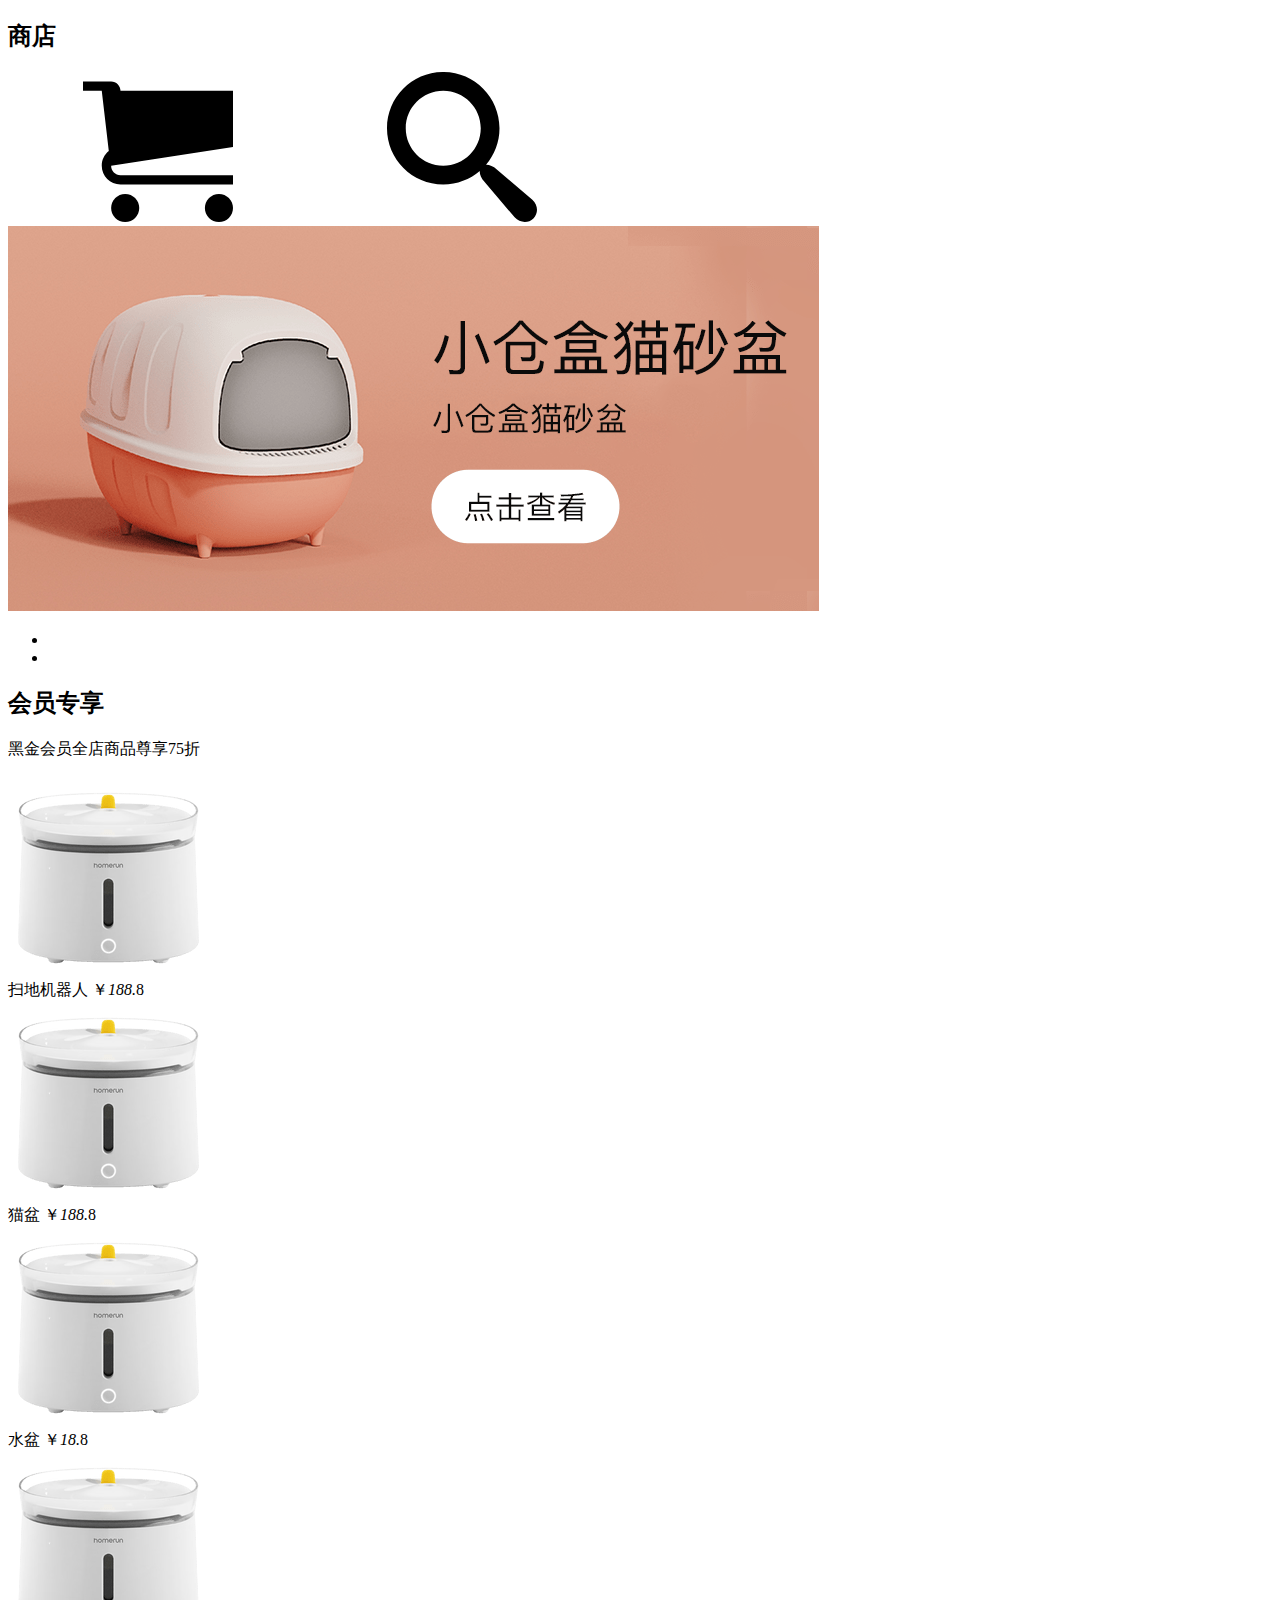
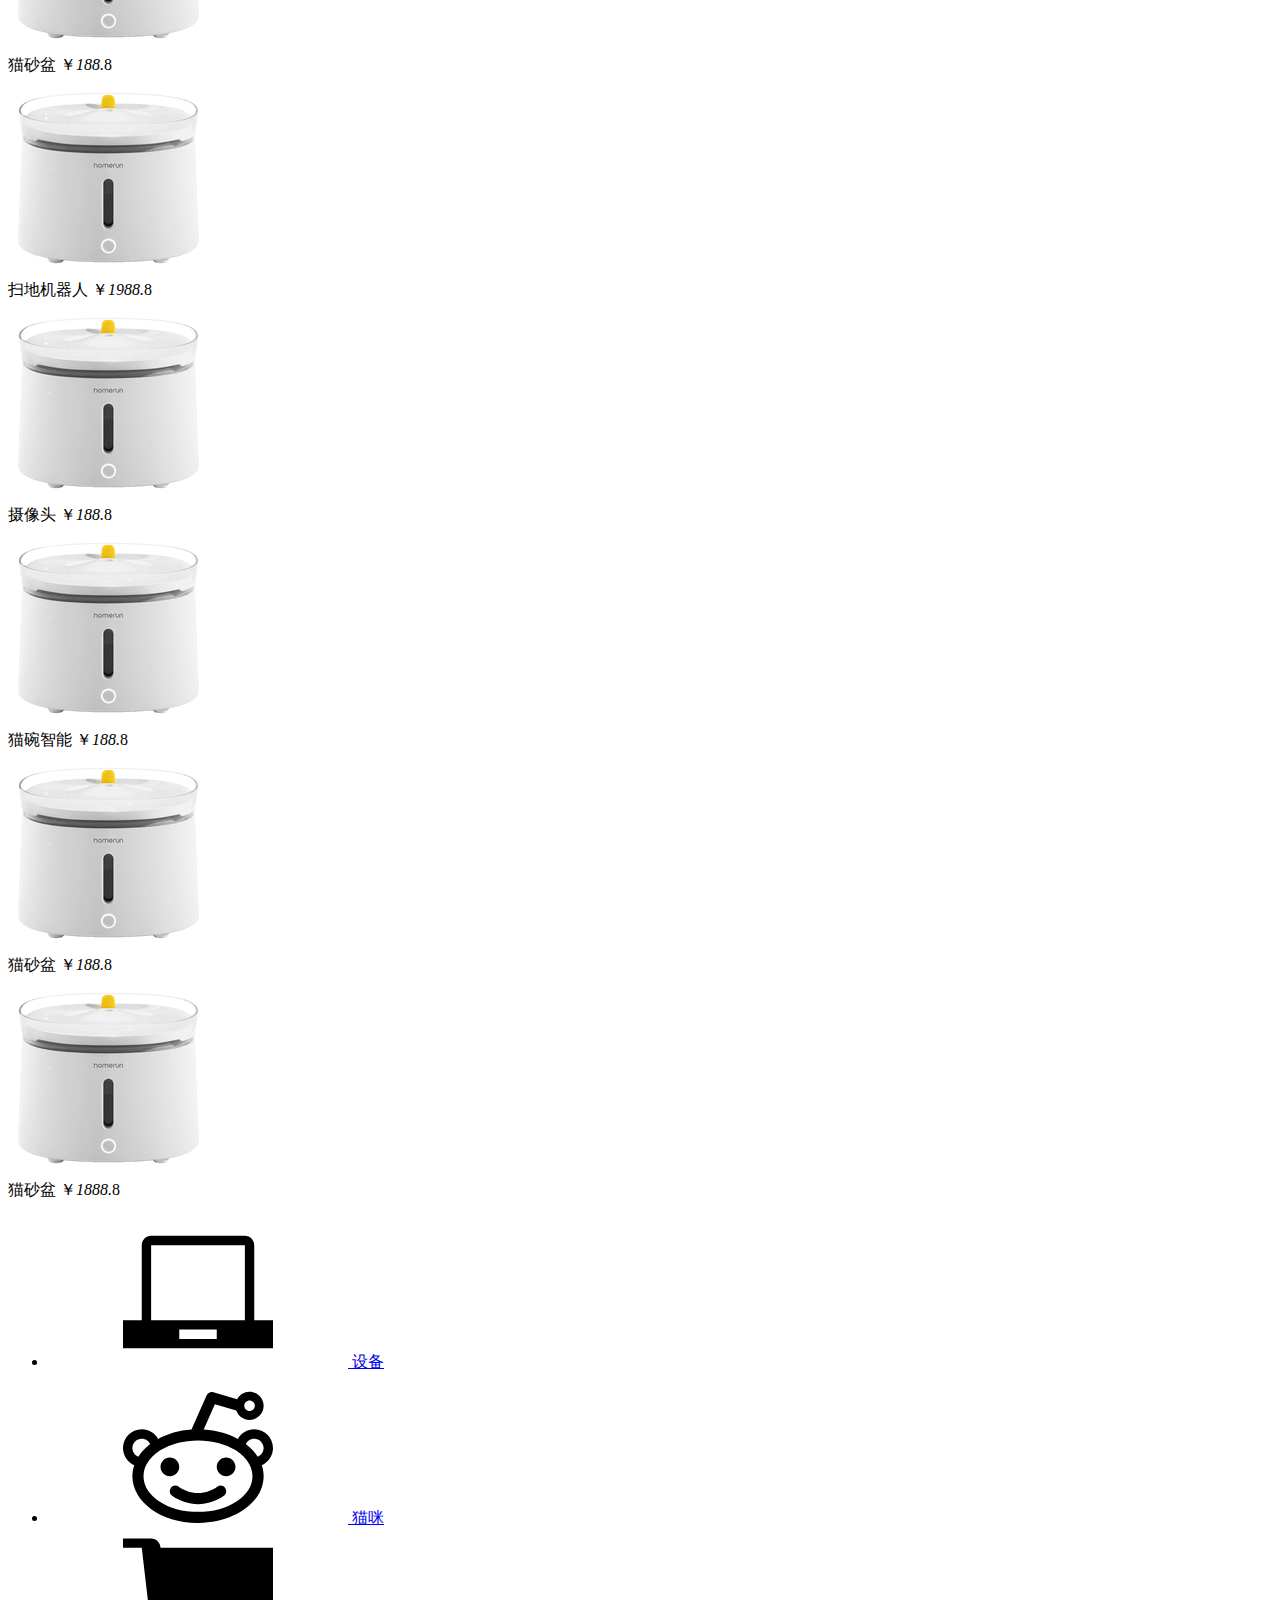
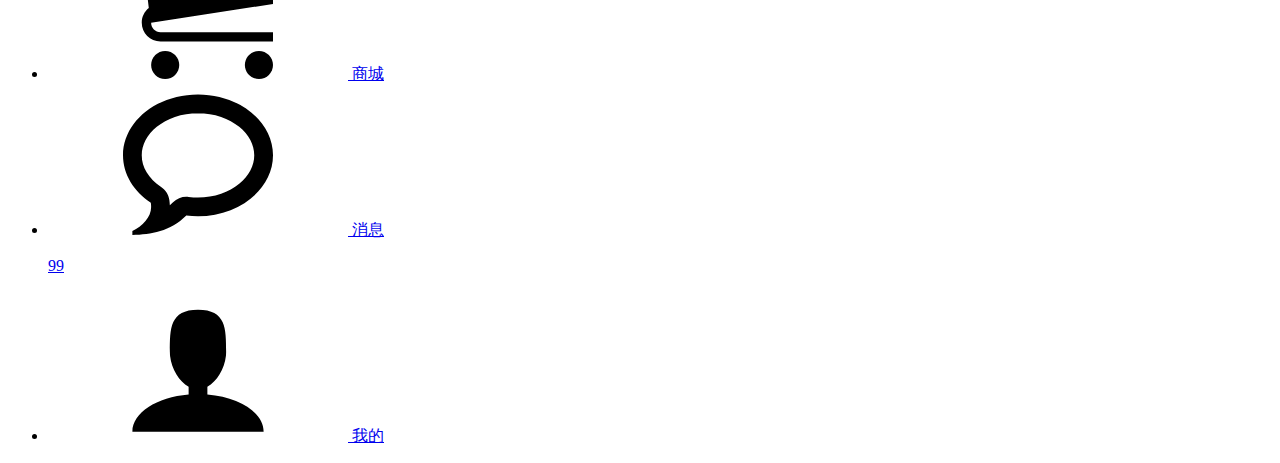
<file: html/store.html>
<!DOCTYPE html>
<html lang="en">

<head>
    <meta charset="UTF-8">
    <meta name="viewport" content="width=device-width, initial-scale=1.0, maximum-scale=1.0, user-scalable=0">
    <meta http-equiv="X-UA-Computer" content="ie=edge">

    <link rel="stylesheet" href="../css/style.css">
    <title>CAT &mdash; 商店</title>
</head>

<body>
    <section class="wrap">
        <header class="wrap-header">
            <h2 class="wrap-header__heading">商店</h2>
            <div class="wrap-header__icon">
                <svg class="wrap-header__icon-style">
                    <use xlink:href="../img/all.svg#cart"></use>
                </svg>
                <svg class="wrap-header__icon-style">
                    <use xlink:href="../img/all.svg#search"></use>
                </svg>
            </div>
        </header>

        <div class="wrap-wrapper">
            <img src="../img/wrap-icon1.png" alt="" class="wrap-wrapper__img">
            <ul class="wrap-wrapper__list">
                <li>
                    <a href="#" class="wrap-wrapper__list-slip"></a>
                </li>
                <li>
                    <a href="#" class="wrap-wrapper__list-slip wrap-wrapper__list-slip--1"></a>
                </li>
            </ul>
        </div>
    </section>

    <section class="product">
        <header class="product-header">
            <h2>会员专享</h2>
            <p>黑金会员全店商品尊享75折</p>
        </header>

        <div class="product-device">
            <div class="product-device__cell">
                <img src="../img/device.png" alt="device" class="product-device__cell-img">
                <div class="product-device__cell-text">
                    <span class="product-device__cell-text__name">扫地机器人</span>
                    <span class="product-device__cell-text__price">￥<em>188.</em>8</span>

                </div>
            </div>
            <div class="product-device__cell">
                <img src="../img/device.png" alt="device" class="product-device__cell-img">
                <div class="product-device__cell-text">
                    <span class="product-device__cell-text__name">猫盆</span>
                    <span class="product-device__cell-text__price">￥<em>188.</em>8</span>

                </div>
            </div>
            <div class="product-device__cell">
                <img src="../img/device.png" alt="device" class="product-device__cell-img">
                <div class="product-device__cell-text">
                    <span class="product-device__cell-text__name">水盆</span>
                    <span class="product-device__cell-text__price">￥<em>18.</em>8</span>

                </div>
            </div>
            <div class="product-device__cell">
                <img src="../img/device.png" alt="device" class="product-device__cell-img">
                <div class="product-device__cell-text">
                    <span class="product-device__cell-text__name">猫砂盆</span>
                    <span class="product-device__cell-text__price">￥<em>188.</em>8</span>

                </div>
            </div>
            <div class="product-device__cell">
                <img src="../img/device.png" alt="device" class="product-device__cell-img">
                <div class="product-device__cell-text">
                    <span class="product-device__cell-text__name">扫地机器人</span>
                    <span class="product-device__cell-text__price">￥<em>1988.</em>8</span>

                </div>
            </div>
            <div class="product-device__cell">
                <img src="../img/device.png" alt="device" class="product-device__cell-img">
                <div class="product-device__cell-text">
                    <span class="product-device__cell-text__name">摄像头</span>
                    <span class="product-device__cell-text__price">￥<em>188.</em>8</span>

                </div>
            </div>
            <div class="product-device__cell">
                <img src="../img/device.png" alt="device" class="product-device__cell-img">
                <div class="product-device__cell-text">
                    <span class="product-device__cell-text__name">猫碗智能</span>
                    <span class="product-device__cell-text__price">￥<em>188.</em>8</span>

                </div>
            </div>
            <div class="product-device__cell">
                <img src="../img/device.png" alt="device" class="product-device__cell-img">
                <div class="product-device__cell-text">
                    <span class="product-device__cell-text__name">猫砂盆</span>
                    <span class="product-device__cell-text__price">￥<em>188.</em>8</span>

                </div>
            </div>
            <div class="product-device__cell">
                <img src="../img/device.png" alt="device" class="product-device__cell-img">
                <div class="product-device__cell-text">
                    <span class="product-device__cell-text__name">猫砂盆</span>
                    <span class="product-device__cell-text__price">￥<em>1888.</em>8</span>

                </div>
            </div>
        </div>
    </section>

    <nav class="nav">
        <ul class="nav-function">
            <li class="nav-function__list">
                <a href="../index.html" class="nav-function__item">
                    <svg class="nav-function__item-icon">
                        <use xlink:href="../img/all.svg#laptop"></use>
                    </svg>
                    <span class="nav-function__item-name">设备</span>
                </a>
            </li>
            <li class="nav-function__list">
                <a href="cat.html" class="nav-function__item">
                    <svg class="nav-function__item-icon">
                        <use xlink:href="../img/all.svg#reddit"></use>
                    </svg>
                    <span class="nav-function__item-name">猫咪</span>
                </a>
            </li>
            <li class="nav-function__list">
                <a href="store.html" class="nav-function__item">
                    <svg class="nav-function__item-icon">
                        <use xlink:href="../img/all.svg#cart"></use>
                    </svg>
                    <span class="nav-function__item-name">商城</span>
                </a>
            </li>
            <li class="nav-function__list">
                <a href="message.html" class="nav-function__item">
                    <svg class="nav-function__item-icon">
                        <use xlink:href="../img/all.svg#bubble2"></use>
                    </svg>
                    <span class="nav-function__item-name">消息</span>
                    <p class="nav-function__item-notification">99</p>

                </a>
            </li>
            <li class="nav-function__list">
                <a href="self.html" class="nav-function__item">
                    <svg class="nav-function__item-icon">
                        <use xlink:href="../img/all.svg#user"></use>
                    </svg>
                    <span class="nav-function__item-name">我的</span>
                    <div class="nav-function__item-inform"></div>
                </a>
            </li>
        </ul>
    </nav>
</body>

</html>
</file>
<file: css/style.css>

</file>
